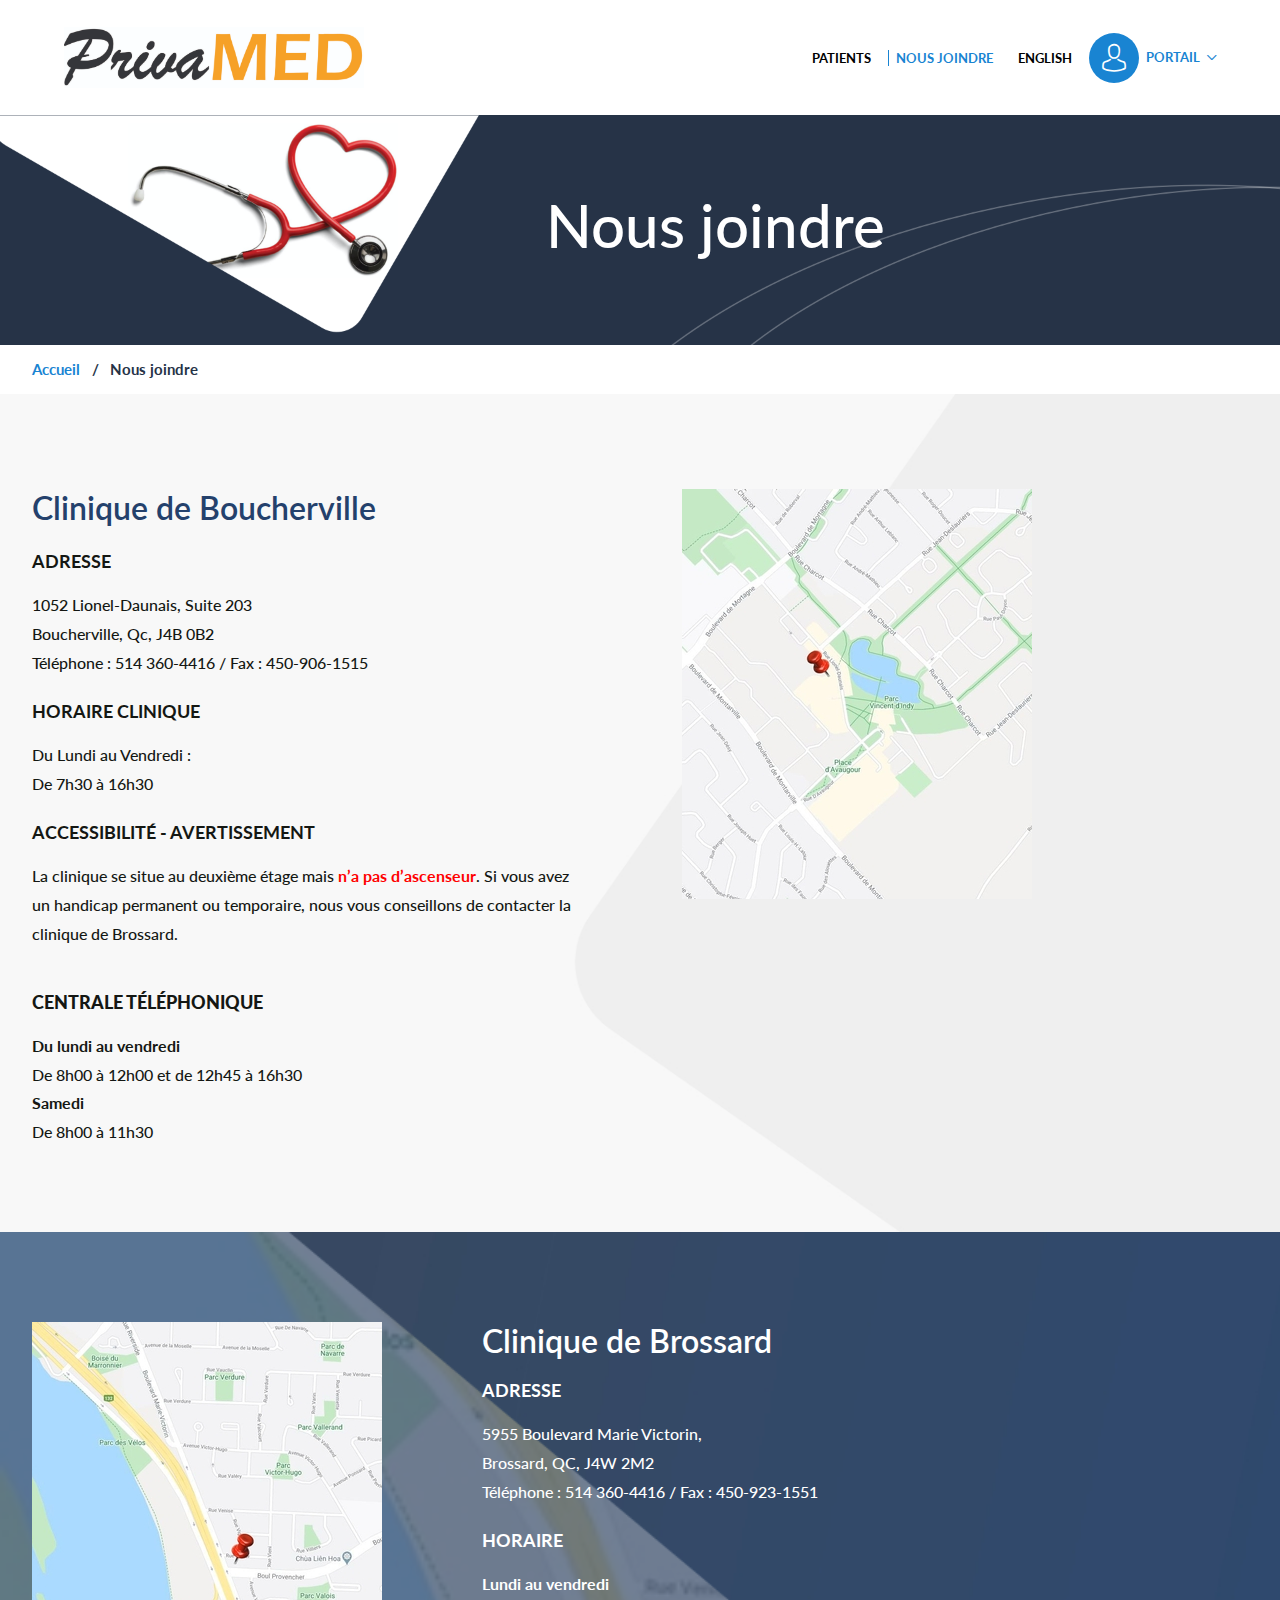
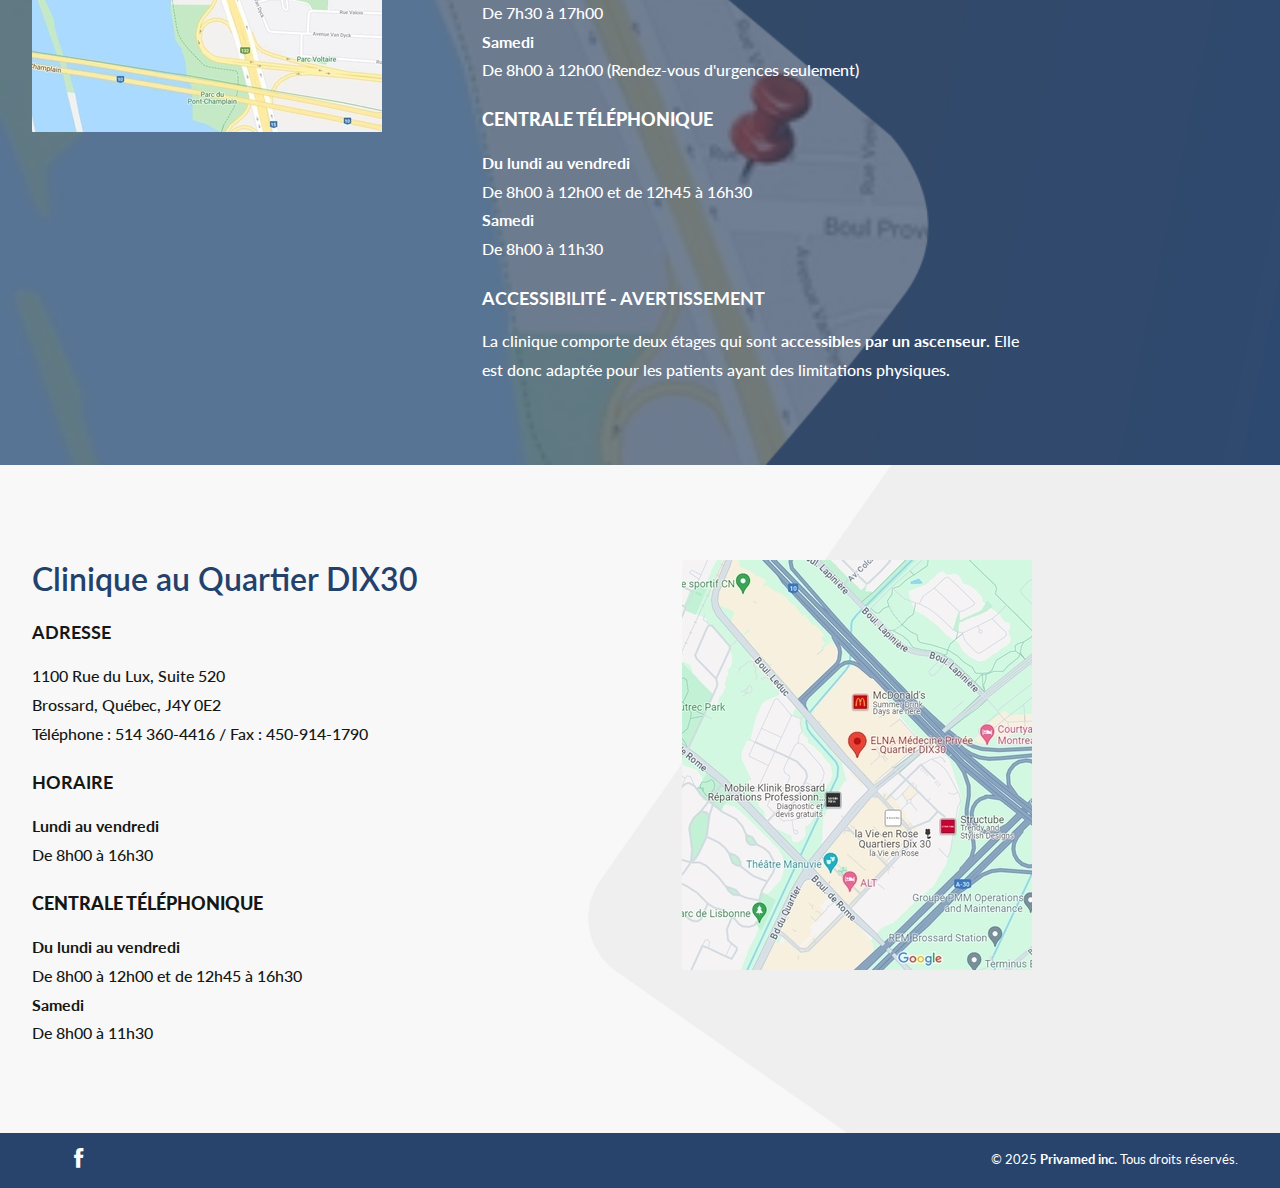
<file: contact.html>
<!DOCTYPE html>
<!-- saved from url=(0045)https://www.privamed.com/fr/nous-joindre.html -->
<html
  class="js geolocation history svg picture placeholder inlinesvg supports no-touchevents csscolumns csscolumns-width csscolumns-span csscolumns-fill csscolumns-gap csscolumns-rule csscolumns-rulecolor csscolumns-rulestyle csscolumns-rulewidth csscolumns-breakbefore csscolumns-breakafter csscolumns-breakinside flexbox csstransforms csstransforms3d matchmedia"
  xml:lang="fr" lang="fr" data-lt-installed="true">

<head prefix="og: http://ogp.me/ns# fb: http://ogp.me/ns/fb#">
  <!-- Google Tag Manager -->
  <script>(function (w, d, s, l, i) {
      w[l] = w[l] || []; w[l].push({
        'gtm.start':
          new Date().getTime(), event: 'gtm.js'
      }); var f = d.getElementsByTagName(s)[0],
        j = d.createElement(s), dl = l != 'dataLayer' ? '&l=' + l : ''; j.async = true; j.src =
          'https://www.googletagmanager.com/gtm.js?id=' + i + dl; f.parentNode.insertBefore(j, f);
    })(window, document, 'script', 'dataLayer', 'GTM-M5N96C3');</script>
  <!-- End Google Tag Manager -->

  <meta http-equiv="Content-Type" content="text/html; charset=UTF-8">
  <meta http-equiv="origin-trial"
    content="A7vZI3v+Gz7JfuRolKNM4Aff6zaGuT7X0mf3wtoZTnKv6497cVMnhy03KDqX7kBz/q/[base64]">
  <meta http-equiv="x-ua-compatible" content="ie=edge">
  <meta name="viewport" content="width=device-width,initial-scale=1,shrink-to-fit=no">
  <!--<base href="https://www.privamed.com/">-->
  <base href=".">
  <title>Cliniques privées à Brossard et Boucherville | PrivaMED</title>
  <meta name="description"
    content="Contactez PrivaMED pour l&#39;un des services suivants: médecine familiale, urgence, soins spécifiques et consultations.">
  <meta name="robots" content="index,follow">

  <link rel="apple-touch-icon" sizes="180x180" href="img/apple-touch-icon.png">
  <link rel="icon" type="image/png" sizes="32x32" href="img/favicon-32x32.png">
  <link rel="icon" type="image/png" sizes="16x16" href="img/favicon-16x16.png">
  <link rel="shortcut icon" href="img/favicon.ico">

  <meta name="theme-color" content="#263347 ">
  <meta name="msapplication-TileColor" content="#263347">

  <meta name="msapplication-navbutton-color" content="#263347">
  <meta name="apple-mobile-web-app-status-bar-style" content="#263347">

  <link rel="canonical" href="https://www.privamed.com/fr/nous-joindre.html">

  <link rel="alternate" href="https://www.privamed.com/fr/nous-joindre.html" hreflang="fr-ca">
  <link rel="alternate" href="https://www.privamed.com/en/contact-us.html" hreflang="en-ca">

  <!-- <link rel="license" href="https://www.privamed.com/fr/termes-et-conditions.html"> -->

  <link rel="preconnect" href="https://ajax.googleapis.com/">
  <link rel="preconnect" href="https://www.googletagmanager.com/">
  <link rel="preconnect" href="https://www.google-analytics.com/">
  <link rel="dns-prefetch" href="https://ajax.googleapis.com/">
  <link rel="dns-prefetch" href="https://www.googletagmanager.com/">
  <link rel="dns-prefetch" href="https://www.google-analytics.com/">

  <meta property="og:type" content="website">
  <meta property="og:url" content="https://www.privamed.com/fr/nous-joindre.html">
  <meta property="og:title" content="Cliniques privées à Brossard et Boucherville |  PrivaMED">
  <meta property="og:image" content="https://www.privamed.com/gx/partage.jpg">
  <meta property="og:description"
    content="Contactez PrivaMED pour l&#39;un des services suivants: médecine familiale, urgence, soins spécifiques et consultations.">
  <meta property="og:site_name" content="Privamed">
  <meta property="og:locale" content="fr_CA">
  <meta property="og:image:type" content="image/jpeg">
  <meta property="og:image:width" content="1500">
  <meta property="og:image:height" content="800">

  <meta name="twitter:url" content="https://www.privamed.com/fr/nous-joindre.html">
  <meta name="twitter:title" content="Cliniques privées à Brossard et Boucherville |  PrivaMED">
  <meta name="twitter:description"
    content="Contactez PrivaMED pour l&#39;un des services suivants: médecine familiale, urgence, soins spécifiques et consultations.">
  <meta name="twitter:image" content="https://www.privamed.com/gx/partage.jpg">

  <!-- fonts -->
  <link rel="preconnect" href="https://fonts.googleapis.com">
  <link rel="preconnect" href="https://fonts.gstatic.com" crossorigin>
  <link
    href="https://fonts.googleapis.com/css2?family=Lato:ital,wght@0,100;0,300;0,400;0,700;0,900;1,100;1,300;1,400;1,700;1,900&display=swap"
    rel="stylesheet">

  <!-- styles -->
  <link rel="stylesheet" type="text/css" href="css/stylesheet.css" media="all">
</head>

<body class="fr ">
  <!-- Google Tag Manager (noscript) -->
  <noscript><iframe src="https://www.googletagmanager.com/ns.html?id=GTM-M5N96C3 " height="0" width="0"
      style="display:none;visibility:hidden"></iframe></noscript>
  <!-- End Google Tag Manager (noscript) -->

  <a class="passeNav" href="index.html#main">Passer la navigation du site</a>
  <div class="conteneur">
    <header class="entete clearfix" id="entete" role="banner">
      <noscript>
        <style>
          .bandeauAlerteMessage p {
            opacity: 1;
          }
        </style>
      </noscript>
      <aside class="bandeauAlerte actif ng-hidden">
        <div class="bandeauAlerteContenu">
          <div class="bandeauAlerteMessage">
            PrivaMED vous ouvre ses portes !
            C'est avec grand plaisir que nous vous annonçons que des places supplémentaires en médecine familiale se
            sont ajoutées à notre clinique privée du Quartier Dix30, de Brossard et de Boucherville !
          </div>
          <div class="bandeauAlerteBtnFermer">
            <a href="javascript:;">x</a>
          </div>
        </div>
      </aside>
      <div class="layout">
        <a class="logo" itemscope="" itemtype="http://schema.org/Organization" href="index.html" title="Accueil">
          <picture itemprop="logo">
            <img src="img/privamed-logo.jpg" alt="Privamed inc.">
          </picture>
        </a>
        <a href="#" id="btn-menuBurger" class="btn-menuBurger" title="Menu burger">
          <span class="btn-menuBurger-icon">&nbsp;</span>
        </a>
        <nav class="menuPrincipal_nav" id="menuPrincipal" role="navigation">
          <ul class="menuPrincipal">
            <li class="menuPrincipal_item">
              <a href="patients.html" class="menuPrincipal_lnk">
                Patients
              </a>
            </li>
            <li class="menuPrincipal_item ng-hidden">
              <a href="https://www.privamed.com/fr/entreprises.html" class="menuPrincipal_lnk">
                Entreprises
              </a>
            </li>
            <li class="menuPrincipal_item ng-hidden">
              <a href="https://www.privamed.com/fr/articles.html" class="menuPrincipal_lnk">
                Articles
              </a>
            </li>
            <li class="menuPrincipal_item ng-hidden">
              <a href="https://www.privamed.com/fr/carrieres.html" class="menuPrincipal_lnk">
                Carrières
              </a>
            </li>
            <li class="menuPrincipal_item">
              <a href="contact.html" class="menuPrincipal_lnk actif">
                Nous joindre
              </a>
            </li>
            <li class="menuPrincipal_item">
              <a href="contact-en.html" lang="en" class="menuPrincipal_lnk">
                <abbr title="English version">English</abbr>
              </a>
            </li>
          </ul>
          <div class="menu-portal">
            <a href="#" class="menu-portal__btn">
              <div class="menu-portal__btn-icon"><span class="icon-user-6"></span></div>
              <span class="menu-portal__btn-texte">Portail</span>
              <span class="icon-next-7"></span>
            </a>
            <div class="menu-portal__box">
              <ul class="menu-portal__ul">
                <li class="menu-portal__li"><a href="http://privamed.portail.medfarsolutions.com/fr/login"
                    target="_blank">Accès Portail Patient</a></li>
                <li class="menu-portal__li"><a href="http://go.privamed.com/prendre-rendez-vous/"
                    target="_blank">Nouveau patient</a></li>
              </ul>
            </div>
          </div>
        </nav>
      </div>
    </header>
    <main id="main" class="contenu clearfix" role="main">
      <style type="text/css">
        .conteneur_banniereInt {
          background-image: url('img/banner-defaut-mobile.png')
        }

        @media only screen and (min-width: 480px) {
          .conteneur_banniereInt {
            background-image: url('img/banner-defaut.png')
          }
        }
      </style>
      <div class="conteneur_banniereInt">
        <div class="layout">
          <h1 class="bannerInner_titre">
            Nous joindre
          </h1>
        </div>
      </div>
      <div class="layout">
        <nav class="filAriane" role="navigation">
          <ul class="filAriane_liste" itemscope="" itemtype="http://schema.org/BreadcrumbList">
            <li class="filAriane_item" itemscope="" itemtype="http://schema.org/ListItem" itemprop="itemListElement">
              <a href="index.html" class="filAriane_lnk" itemprop="item"><span itemprop="name">Accueil</span></a>
              <meta itemprop="position" content="1">
            </li>
            <li class="filAriane_item" itemprop="itemListElement" itemscope="" itemtype="http://schema.org/ListItem">
              <span itemprop="name">Nous joindre</span>
              <meta itemprop="item" content="contact.html">
              <meta itemprop="position" content="2">
            </li>
          </ul>
        </nav>
      </div>
      <section class="bloc1" id="bloc1">
        <div class="layout  texte">
          <div class="bloc1-1 width-1000">
            <div class="bloc1-1__left">
              <h3><a
                  href="https://www.google.ca/maps/place/Privamed/@45.590367,-73.4324074,17z/data=!3m1!4b1!4m5!3m4!1s0x4cc902c7a5e52a21:0x7b317eedf08dbda3!8m2!3d45.5903633!4d-73.4302187?hl=fr&amp;authuser=0"
                  target="_blank" rel="noopener">Clinique de Boucherville</a></h3>
              <h4>ADRESSE</h4>
              <p>1052 Lionel-Daunais, Suite 203<br>Boucherville, Qc, J4B 0B2<br>Téléphone :&nbsp;514 360-4416 / Fax :
                450-906-1515</p>
              <h4>HORAIRE clinique</h4>
              <p>Du Lundi au Vendredi :<br>De 7h30 à 16h30</p>
              <h4>ACCESSIBILITÉ - Avertissement</h4>
              <p>La clinique se situe au deuxième étage mais <strong style="color: red;">n’a pas d’ascenseur</strong>.
                Si vous avez un handicap permanent ou temporaire, nous vous conseillons de contacter la clinique de
                Brossard.</p>
            </div>
            <div class="bloc1__img">
              <img src="img/329_texte_bloc1.jpg" alt="Map-Boucherville">
            </div>
          </div>
          <div class="bloc1-2 width-1000">
            <h4><strong>CENTRALE TÉLÉPHONIQUE</strong></h4>
            <p><strong>Du lundi au vendredi</strong><br>De 8h00 à 12h00 et de 12h45 à
              16h30<br><strong>Samedi</strong><br>De 8h00 à 11h30</p>
          </div>
        </div>
      </section>
      <style>
        .bloc2 {
          background-image: url('img/bg-bloc-2.png'), url('img/330_texte_bloc2.jpg');
          background-size: cover, cover;
        }
      </style>
      <section class="bloc2" id="bloc2">
        <div class="layout  texte">
          <div class="width-1000 bloc2-flex">
            <div class="bloc2__img">
              <img class="" src="img/330_texte_bloc2.jpg" alt="Map-Boucherville">
            </div>
            <div class="bloc2__texte">
              <h3><span style="color: #ffffff;"><a style="color: #ffffff;"
                    href="https://www.google.ca/maps/place/Privamed+-+Brossard+-+Clinique+priv%C3%A9e/@45.4712438,-73.4976604,17z/data=!3m1!4b1!4m5!3m4!1s0x4cc9055c1e75b3d5:0xf14f72672d012744!8m2!3d45.4712401!4d-73.4954717?hl=fr&amp;authuser=0"
                    target="_blank" rel="noopener">Clinique de Brossard</a></span></h3>
              <h4>ADRESSE</h4>
              <p>5955 Boulevard Marie Victorin,<br>Brossard, QC, J4W 2M2<br>Téléphone :&nbsp;514 360-4416 / Fax :
                450-923-1551</p>
              <h4>HORAIRE</h4>
              <p><strong>Lundi au vendredi</strong><br>De 7h30 à 17h00&nbsp;<br><strong>Samedi</strong><br>De 8h00 à
                12h00 (Rendez-vous d'urgences seulement)</p>
              <h4><strong>CENTRALE TÉLÉPHONIQUE</strong></h4>
              <p><strong>Du lundi au vendredi</strong><br>De 8h00 à 12h00 et de 12h45 à
                16h30<br><strong>Samedi</strong><br>De 8h00 à 11h30</p>
              <h4>ACCESSIBILITÉ - avertissement</h4>
              <p>La clinique comporte deux étages qui sont <strong>accessibles par un ascenseur</strong>. Elle est donc
                adaptée pour les patients ayant des limitations physiques.</p>
            </div>
          </div>
        </div>
      </section>
      <style>
        .bloc3 {
          background-image: url('img/bg-bloc-3.png'), url('img/332_texte_bloc3.jpg');
          background-size: cover, cover;
        }
      </style>
      <section class="bloc1">
        <div class="layout  texte">
          <div class="bloc1-1 width-1000">
            <div class="bloc1-1__left">
              <h3><a href="https://maps.app.goo.gl/4FMXjpUerTCEGCvm9" target="_blank" rel="noopener">Clinique au
                  Quartier DIX30</a></h3>
              <h4>ADRESSE</h4>
              <p>1100 Rue du Lux, Suite 520<br>Brossard,&nbsp;Québec,&nbsp;J4Y 0E2<br>Téléphone :&nbsp;514 360-4416
                /&nbsp;Fax : 450-914-1790</p>
              <h4>HORAIRE</h4>
              <p><strong>Lundi au vendredi</strong><br>De 8h00 à 16h30&nbsp;</p>
              <h4><strong>CENTRALE TÉLÉPHONIQUE</strong></h4>
              <p><strong>Du lundi au vendredi</strong><br>De 8h00 à 12h00 et de 12h45 à
                16h30<br><strong>Samedi</strong><br>De 8h00 à 11h30</p>
            </div>
            <div class="bloc1__img">
              <img src="img/332_texte_bloc3.jpg" alt="Map-Boucherville">
            </div>
          </div>
        </div>
      </section>
    </main>
    <footer class="piedPage" role="contentinfo">
      <div class="layout">
        <nav class="menuPiedSimple" role="navigation">
          <div class="footer-rights">
            <div class="social__footer">
              <a href="https://www.facebook.com/PrivaMED-140894309453243" target="_blank"><span
                  class="icon-FB"></span></a>
            </div>
            <ul class="menuPied_mini ng-hidden">
              <li class="menuPied_mini_item"><a href="https://www.privamed.com/fr/plan-du-site.html"
                  class="menuPied_mini_lnk">Plan du site</a></li>
              <li class="menuPied_mini_item"><a href="https://www.privamed.com/fr/politique-de-confidentialite.html"
                  class="menuPied_mini_lnk">Politique de confidentialité</a></li>
              <li class="menuPied_mini_item"><a href="https://www.privamed.com/fr/Pratiquez-avec-nous.html"
                  class="menuPied_mini_lnk">Pratiquez avec nous</a></li>
            </ul>
          </div>
          <small class="copyright">
            © 2025 <strong>Privamed inc.</strong> Tous droits réservés.
            <a href="https://www.privamed.com/fr/termes-et-conditions.html" class="ng-hidden">
              © 2025 <strong>Privamed inc.</strong> Tous droits réservés.</a>
          </small>
        </nav>
      </div>
    </footer>
  </div>
  <nav class="menuBurger_nav" id="menuBurger" role="navigation">
    <ul class="menuBurger">
      <li class="menuBurger_item">
        <a href="patients.html" class="menuBurger_lnk">
          Patients
        </a>
      </li>
      <li class="menuBurger_item ng-hidden">
        <a href="https://www.privamed.com/fr/entreprises.html" class="menuBurger_lnk">
          Entreprises
        </a>
      </li>
      <li class="menuBurger_item ng-hidden">
        <a href="https://www.privamed.com/fr/articles.html" class="menuBurger_lnk">
          Articles
        </a>
      </li>
      <li class="menuBurger_item ng-hidden">
        <a href="https://www.privamed.com/fr/carrieres.html" class="menuBurger_lnk">
          Carrières
        </a>
      </li>
      <li class="menuBurger_item">
        <a href="contact.html" class="menuBurger_lnk">
          Nous joindre
        </a>
      </li>
      <li class="menuBurger_item">
        <a href="contact-en.html" lang="en" class="menuBurger_lnk"><abbr title="English version">English</abbr></a>
      </li>
    </ul>
    <div class="menu-portal">
      <a href="index.html" class="menu-portal__btn">
        <div class="menu-portal__btn-icon"><span class="icon-user-6"></span></div>
        <span class="menu-portal__btn-texte">Portail</span>
        <span class="icon-next-7"></span>
      </a>
      <div class="menu-portal__box">
        <ul class="menu-portal__ul">
          <li class="menu-portal__li"><a href="http://privamed.portail.medfarsolutions.com/fr/login"
              target="_blank">Accès Portail Patient</a></li>
          <li class="menu-portal__li"><a href="http://go.privamed.com/prendre-rendez-vous/" target="_blank">Nouveau
              patient</a></li>
        </ul>
      </div>
    </div>
  </nav>

  <script src="js/modernizr.js"></script>

  <script src="https://code.jquery.com/jquery-3.7.1.min.js"
    integrity="sha256-/JqT3SQfawRcv/BIHPThkBvs0OEvtFFmqPF/lYI/Cxo=" crossorigin="anonymous"></script>

  <script>var p = '09_100'; var l = 'fr';</script>

  <script async="" src="js/picturefill.min.js"></script>
  <script defer="defer" src="js/swiper.min.js"></script>
  <script async="" src="js/main.js"></script>
</body>

</html>
</file>
<file: css/stylesheet.css>
.only-sr {
  position: absolute;
  left: -9999px;
}

@font-face {
  font-family: "guifx";
  src:
    url("../font/guifx.woff2") format("woff2"),
    url("../font/guifx.woff") format("woff");
  font-weight: normal;
  font-style: normal;
}

.icon {
  display: inline-block;
  width: 1em;
  height: 1em;
  stroke-width: 0;
  stroke: currentColor;
  fill: currentColor;
}

@font-face {
  font-family: "icomoon";
  src: url("../font/icomoon.woff2") format("woff2");
  font-weight: normal;
  font-style: normal;
  font-display: block;
}

[class^="icon-"],
[class*=" icon-"] {
  font-family: "icomoon" !important;
  speak: never;
  font-style: normal;
  font-weight: normal;
  font-variant: normal;
  text-transform: none;
  line-height: 1;
  -webkit-font-smoothing: antialiased;
  -moz-osx-font-smoothing: grayscale;
}

.icon-thin_big_left:before {
  content: "";
  color: #2e3a59;
}

.icon-MOINS .path1:before {
  content: "";
  color: #fff;
}

.icon-MOINS .path2:before {
  content: "";
  margin-left: -1em;
  color: #000;
}

.icon-MOINS .path3:before {
  content: "";
  margin-left: -1em;
  color: #b6cded;
}

.icon-PLUS .path1:before {
  content: "";
  color: #4f71a2;
}

.icon-PLUS .path2:before {
  content: "";
  margin-left: -1em;
  color: #000;
}

.icon-PLUS .path3:before {
  content: "";
  margin-left: -1em;
  color: #fff;
}

.icon-Arrow_Left .path1:before {
  content: "";
  color: #f8a505;
}

.icon-Arrow_Left .path2:before {
  content: "";
  margin-left: -1em;
  color: #000;
}

.icon-ARROW_RIGHT .path1:before {
  content: "";
  color: #f8a505;
}

.icon-ARROW_RIGHT .path2:before {
  content: "";
  margin-left: -1em;
  color: #000;
}

.icon-arrow-pointing-to-right-1:before {
  content: "";
}

.icon-brain:before {
  content: "";
}

.icon-calendar-16:before {
  content: "";
}

.icon-doctor-3:before {
  content: "";
}

.icon-FB:before {
  content: "";
  color: #fff;
}

.icon-heart-14:before {
  content: "";
}

.icon-IN:before {
  content: "";
  color: #fff;
}

.icon-mouse:before {
  content: "";
}

.icon-next-7:before {
  content: "";
}

.icon-paper:before {
  content: "";
}

.icon-user-6:before {
  content: "";
}

.icon-thin_big_left1:before {
  content: "";
  color: #2e3a59;
}

.icon-thin_big_right:before {
  content: "";
  color: #2e3a59;
}

html {
  line-height: 1.15;
  -webkit-text-size-adjust: 100%;
}

body {
  margin: 0;
}

h1 {
  font-size: 2em;
  margin: 0.67em 0;
}

hr {
  box-sizing: content-box;
  height: 0;
  overflow: visible;
}

pre {
  font-family: monospace, monospace;
  font-size: 1em;
  white-space: normal;
}

a {
  background-color: rgba(0, 0, 0, 0);
}

abbr[title] {
  border-bottom: none;
  text-decoration: underline;
  -webkit-text-decoration: underline dotted;
  text-decoration: underline dotted;
}

b,
strong {
  font-weight: bolder;
}

code,
kbd,
samp {
  font-family: monospace, monospace;
  font-size: 1em;
}

small {
  font-size: 80%;
}

sub,
sup {
  font-size: 75%;
  line-height: 0;
  position: relative;
  vertical-align: baseline;
}

sub {
  bottom: -0.25em;
}

sup {
  top: -0.5em;
}

img {
  border-style: none;
}

button,
input,
optgroup,
select,
textarea {
  font-family: inherit;
  font-size: 100%;
  line-height: 1.15;
  margin: 0;
}

button,
input {
  overflow: visible;
}

button,
select {
  text-transform: none;
}

button,
[type="button"],
[type="reset"],
[type="submit"] {
  -webkit-appearance: button;
}

button::-moz-focus-inner,
[type="button"]::-moz-focus-inner,
[type="reset"]::-moz-focus-inner,
[type="submit"]::-moz-focus-inner {
  border-style: none;
  padding: 0;
}

button:-moz-focusring,
[type="button"]:-moz-focusring,
[type="reset"]:-moz-focusring,
[type="submit"]:-moz-focusring {
  outline: 1px dotted ButtonText;
}

fieldset {
  padding: 0.35em 0.75em 0.625em;
}

legend {
  box-sizing: border-box;
  color: inherit;
  display: table;
  max-width: 100%;
  padding: 0;
  white-space: normal;
}

progress {
  vertical-align: baseline;
}

textarea {
  overflow: auto;
}

[type="checkbox"],
[type="radio"] {
  box-sizing: border-box;
  padding: 0;
}

[type="number"]::-webkit-inner-spin-button,
[type="number"]::-webkit-outer-spin-button {
  height: auto;
}

[type="search"] {
  -webkit-appearance: textfield;
  outline-offset: -2px;
}

[type="search"]::-webkit-search-decoration {
  -webkit-appearance: none;
}

::-webkit-file-upload-button {
  -webkit-appearance: button;
  font: inherit;
}

details {
  display: block;
}

summary {
  display: list-item;
}

template {
  display: none;
}

[hidden] {
  display: none;
}

ul li,
ol li {
  list-style: none;
}

a {
  text-decoration: none;
}

abbr[title],
acronym[title] {
  text-decoration: none;
}

input[type="text"],
input[type="email"],
input[type="password"],
input[type="tel"],
input[type="search"],
input[type="url"],
input[type="date"],
input[type="month"],
input[type="number"],
select,
textarea,
button {
  -webkit-appearance: none;
  -moz-appearance: none;
  appearance: none;
}

select::-ms-expand {
  display: none;
}

td,
th {
  vertical-align: top;
}

hr {
  margin-bottom: 1em;
  border-top: 1px solid #ccc;
}

img {
  display: block;
}

cite {
  font-weight: bold;
}

q {
  font-style: italic;
}

body {
  -webkit-font-smoothing: antialiased;
  -moz-osx-font-smoothing: grayscale;
}

.responsive-table {
  display: block;
  width: 100%;
  overflow-x: auto;
  -webkit-overflow-scrolling: touch;
  -ms-overflow-style: -ms-autohiding-scrollbar;
}

.responsive-table .table {
  max-width: 100%;
}

img,
iframe {
  max-width: 100%;
  max-height: 100%;
}

html {
  box-sizing: border-box;
  -webkit-text-size-adjust: none;
}

*,
*:after,
*:before {
  box-sizing: inherit;
}

html {
  -webkit-text-size-adjust: none;
}

.cacher {
  display: none;
}

.centrer {
  text-align: center;
}

.droite {
  text-align: right;
}

.floatLeft {
  float: left;
}

.floatRight {
  float: right;
}

.block {
  display: block !important;
}

.inline {
  display: inline;
}

.sep {
  border-bottom: 1px solid #ededed;
}

.margeBas {
  margin-bottom: 1.25em !important;
}

.margeBas2 {
  margin-bottom: 2.5em !important;
}

.noWrap {
  white-space: nowrap;
}

.overflow {
  overflow: auto;
}

.relatif {
  position: relative;
}

.sansMarge {
  margin: 0 !important;
}

.sansMargeBas {
  margin-bottom: 0 !important;
}

.w100 {
  width: 100% !important;
}

.mobileSeul {
  display: inline-block !important;
}

.mobileSeul.block {
  display: block !important;
}

@media only screen and (min-width: 48em) {
  .mobileSeul {
    display: none !important;
  }

  .mobileSeul.block {
    display: none !important;
  }
}

.pasMobile {
  display: none !important;
}

@media only screen and (min-width: 48em) {
  .pasMobile {
    display: inline-block !important;
  }

  .pasMobile.block {
    display: block !important;
  }
}

.tabletteSeul {
  display: none !important;
}

@media only screen and (min-width: 48em) {
  .tabletteSeul {
    display: inline-block !important;
  }
}

@media only screen and (min-width: 64em) {
  .tabletteSeul {
    display: none !important;
  }
}

.pasTablette {
  display: inline-block !important;
}

@media only screen and (min-width: 48em) {
  .pasTablette {
    display: none !important;
  }
}

@media only screen and (min-width: 64em) {
  .pasTablette {
    display: inline-block !important;
  }
}

.bureauSeul {
  display: none !important;
}

@media only screen and (min-width: 64em) {
  .bureauSeul {
    display: inline-block !important;
  }

  .bureauSeul.block {
    display: block !important;
  }

  .bureauSeul.inline {
    display: inline !important;
  }
}

.pasBureau {
  display: inline-block !important;
}

.pasBureau.block {
  display: block !important;
}

@media only screen and (min-width: 64em) {
  .pasBureau {
    display: none !important;
  }

  .pasBureau.block {
    display: none !important;
  }
}

.largeSeul {
  display: none !important;
}

@media only screen and (min-width: 75em) {
  .largeSeul {
    display: inline-block !important;
  }
}

.pasLarge {
  display: inline-block !important;
}

@media only screen and (min-width: 75em) {
  .pasLarge {
    display: none !important;
  }
}

.mortaise {
  margin: 0 auto 0.75em auto;
}

@media only screen and (min-width: 30em) {
  .mortaise {
    float: left;
    margin: 0.4em 5% 0.75em 0;
  }
}

@media only screen and (min-width: 48em) {
  .mortaise {
    margin-right: 3%;
  }
}

@media only screen and (min-width: 64em) {
  .mortaise {
    margin-right: 2%;
  }
}

.both {
  clear: both;
}

.clearfix:after {
  visibility: hidden;
  display: block;
  font-size: 0;
  content: ".";
  clear: both;
  height: 0;
}

.hidden,
.ng-hidden,
.champCache {
  display: none !important;
  visibility: hidden;
}

.passeNav {
  position: absolute;
  left: -10000px;
  top: auto;
  width: 1px;
  height: 1px;
  overflow: hidden;
}

.media,
.media-bd {
  overflow: hidden;
}

.media .media-img {
  float: left;
  margin-right: 1.25em;
}

.media .media-imgExt {
  float: right;
  margin-left: 1.25em;
}

@page {
  margin: 0.5cm;
}

@media print {
  * {
    background: rgba(0, 0, 0, 0) !important;
    color: #000 !important;
    box-shadow: none !important;
    text-shadow: none !important;
  }
}

@media print {

  tr,
  img {
    page-break-inside: avoid;
  }
}

@media print {
  #partage {
    display: none;
  }
}

.titre1,
h1,
.titre2,
.texte h2,
h2,
.titre3,
.texte h3,
h3,
.titre4,
.texte h4,
h4 {
  color: #141713;
}

.titre1 a,
h1 a,
.titre2 a,
.texte h2 a,
h2 a,
.titre3 a,
.texte h3 a,
h3 a,
.titre4 a,
.texte h4 a,
h4 a {
  color: #24416c;
}

.titre1,
h1,
.titre {
  font:
    500 2rem "Lato",
    sans-serif;
  line-height: 1;
  margin-bottom: 2.125rem;
}

@media only screen and (min-width: 48em) {

  .titre1,
  h1,
  .titre {
    font-size: 3.75rem;
  }
}

@media only screen and (min-width: 64em) {

  .titre1,
  h1,
  .titre {
    font-size: 3.75rem;
  }
}

.titre2,
.texte h2,
h2 {
  font:
    700 1.875rem "Lato",
    sans-serif;
  line-height: 1.2;
  margin-bottom: 1.5rem;
}

@media only screen and (min-width: 48em) {

  .titre2,
  .texte h2,
  h2 {
    font-size: 3.125rem;
  }
}

@media only screen and (min-width: 64em) {

  .titre2,
  .texte h2,
  h2 {
    font-size: 3.125rem;
  }
}

.titre3,
.texte h3,
h3 {
  font:
    600 1.5625rem "Lato",
    sans-serif;
  line-height: 1.2;
  margin-bottom: 1.25rem;
}

@media only screen and (min-width: 48em) {

  .titre3,
  .texte h3,
  h3 {
    font-size: 2rem;
  }
}

@media only screen and (min-width: 64em) {

  .titre3,
  .texte h3,
  h3 {
    font-size: 2rem;
  }
}

.titre4,
.texte h4,
h4 {
  font:
    700 1rem "Lato",
    sans-serif;
  line-height: 1.2;
  margin-bottom: 1.125rem;
  text-transform: uppercase;
}

@media only screen and (min-width: 48em) {

  .titre4,
  .texte h4,
  h4 {
    font-size: 1.125rem;
  }
}

@media only screen and (min-width: 64em) {

  .titre4,
  .texte h4,
  h4 {
    font-size: 1.125rem;
  }
}

.texte small {
  display: block;
  color: #8b8e93;
  font-size: 13px;
  font-style: italic;
  font-weight: 600;
  line-height: 1.5;
}

.texte ol li img {
  display: inline-block;
  margin: 15px 0px;
}

@media print {
  .texte h2 {
    page-break-after: avoid;
  }
}

@media print {
  .texte h3 {
    page-break-after: avoid;
  }
}

@media print {
  .texte h4 {
    page-break-after: avoid;
  }
}

.texte iframe {
  border: none;
}

.texte p,
p {
  color: #141713;
  margin-top: 0px;
  font:
    500 1rem "Lato",
    sans-serif;
  line-height: 1.8;
  margin-bottom: 1.25rem;
}

.texte .intro {
  color: #141713;
  font:
    600 0.9375rem "Lato",
    sans-serif;
  line-height: 1.6;
  font-style: italic;
}

.texte p+h2 {
  margin-top: 2.1875rem;
}

.texte a,
.pageDescription__intro a {
  padding-bottom: 0px;
  text-decoration: none;
  color: #1984d2;
}

.texte a:hover,
.texte a:focus,
.texte a:active,
.pageDescription__intro a:hover,
.pageDescription__intro a:focus,
.pageDescription__intro a:active {
  border: none;
  outline: none;
  text-decoration: underline;
}

@media print {

  .texte a,
  .pageDescription__intro a {
    text-decoration: underline;
  }
}

.texte abbr[title] {
  border-bottom: 1px dotted;
}

.texte img {
  height: auto !important;
}

.texte-petit {
  font-size: 0.75rem;
}

p.intro {
  margin-bottom: 50px;
}

.texte ul,
.texte ol {
  margin: 0;
  padding: 0;
  overflow: hidden;
  text-align: left;
  margin-bottom: 15px;
}

.texte ul li,
.texte ol li,
.texte ul li ul li,
.texte ol li ol li {
  font:
    500 1rem "Lato",
    sans-serif;
  line-height: 1.8;
  line-height: 1.8;
  margin: 0 0 0.8rem 2rem;
  margin-bottom: 0.625rem;
}

.texte ul li {
  position: relative;
}

.texte ul li:before {
  content: "•";
  color: #f8a505;
  font-size: 1.2rem;
  position: absolute;
  top: -0.1rem;
  left: -1.8rem;
}

.texte ol {
  counter-reset: bullet;
  list-style-type: none;
}

.texte ol li {
  position: relative;
  margin-left: 2.1rem;
}

.texte ol li:before {
  counter-increment: bullet;
  content: counters(bullet, ".") ".";
  position: absolute;
  top: 0;
  left: -2rem;
  color: #f8a505;
  font-weight: 900;
}

.texte ul li ul,
.texte ol li ol {
  margin-top: 0.6rem;
}

.texte ul li ul li,
.texte ol li ol li {
  margin: 0 0 0.4rem 2rem;
}

.texte blockquote {
  background: url("../gx/m/quotes.png") no-repeat top left;
  flex: 1;
  padding: 40px 0px;
  display: flex;
  flex-direction: column;
  justify-content: center;
  position: relative;
  margin-top: 50px;
  margin-bottom: 40px;
}

.texte table {
  margin-bottom: 1rem;
  width: 100%;
  border-collapse: separate;
  border: none;
}

.texte table caption {
  font:
    400 0.875rem "Lato",
    sans-serif;
}

.texte table th {
  font-weight: 400;
  text-transform: capitalize;
}

.texte table td,
.texte table th {
  border: none;
  background: none;
  color: #000;
  font:
    400 13px/15px "Lato",
    sans-serif;
  min-width: 3.125rem;
  padding: 10px;
  position: relative;
  text-align: left;
  padding: 10px 10px 10px 0px;
  border-bottom: 1px solid #cfd3d3;
  font-size: 14px;
}

.texte table tr.aujourdhui td,
.texte table tr.aujourdhui th {
  font-weight: 700;
}

.texte table td.separateur {
  padding: 10px;
  min-width: 180px;
  text-align: center;
}

.texte table td.separateur .vignette {
  background: #000;
  padding: 2px 6px 2px 15px;
  color: #fff;
  text-transform: uppercase;
  font-weight: 500;
  font-size: 11px;
  display: inline-block;
  vertical-align: middle;
  margin: 0 auto;
  position: relative;
  z-index: 2;
}

.texte table td.separateur .vignette:before {
  content: "";
  background: #b4000d;
  width: 5px;
  height: 5px;
  border-radius: 5px;
  position: absolute;
  left: 5px;
  top: 7px;
}

.texte table td.separateur .vignette.ouvert:before {
  background: #61d079;
}

.lien {
  color: #263347;
  font-size: 0.875rem;
}

.note {
  font-size: 0.8125rem;
  margin: 0.5rem 0 2rem;
}

.vide {
  padding: 3rem 0;
  text-align: center;
  font:
    700 1.125rem "Lato",
    sans-serif;
  color: #000;
}

.hellip {
  color: #767676;
  font-size: 1rem;
  white-space: nowrap;
}

@font-face {
  font-family: swiper-icons;
  src: url("data:application/font-woff;charset=utf-8;base64, [base64]//wADZ2x5ZgAAAywAAADMAAAD2MHtryVoZWFkAAABbAAAADAAAAA2E2+eoWhoZWEAAAGcAAAAHwAAACQC9gDzaG10eAAAAigAAAAZAAAArgJkABFsb2NhAAAC0AAAAFoAAABaFQAUGG1heHAAAAG8AAAAHwAAACAAcABAbmFtZQAAA/gAAAE5AAACXvFdBwlwb3N0AAAFNAAAAGIAAACE5s74hXjaY2BkYGAAYpf5Hu/j+W2+MnAzMYDAzaX6QjD6/4//Bxj5GA8AuRwMYGkAPywL13jaY2BkYGA88P8Agx4j+/8fQDYfA1AEBWgDAIB2BOoAeNpjYGRgYNBh4GdgYgABEMnIABJzYNADCQAACWgAsQB42mNgYfzCOIGBlYGB0YcxjYGBwR1Kf2WQZGhhYGBiYGVmgAFGBiQQkOaawtDAoMBQxXjg/wEGPcYDDA4wNUA2CCgwsAAAO4EL6gAAeNpj2M0gyAACqxgGNWBkZ2D4/wMA+xkDdgAAAHjaY2BgYGaAYBkGRgYQiAHyGMF8FgYHIM3DwMHABGQrMOgyWDLEM1T9/w8UBfEMgLzE////P/5//f/V/xv+r4eaAAeMbAxwIUYmIMHEgKYAYjUcsDAwsLKxc3BycfPw8jEQA/[base64]/uznmfPFBNODM2K7MTQ45YEAZqGP81AmGGcF3iPqOop0r1SPTaTbVkfUe4HXj97wYE+yNwWYxwWu4v1ugWHgo3S1XdZEVqWM7ET0cfnLGxWfkgR42o2PvWrDMBSFj/IHLaF0zKjRgdiVMwScNRAoWUoH78Y2icB/yIY09An6AH2Bdu/UB+yxopYshQiEvnvu0dURgDt8QeC8PDw7Fpji3fEA4z/PEJ6YOB5hKh4dj3EvXhxPqH/SKUY3rJ7srZ4FZnh1PMAtPhwP6fl2PMJMPDgeQ4rY8YT6Gzao0eAEA409DuggmTnFnOcSCiEiLMgxCiTI6Cq5DZUd3Qmp10vO0LaLTd2cjN4fOumlc7lUYbSQcZFkutRG7g6JKZKy0RmdLY680CDnEJ+UMkpFFe1RN7nxdVpXrC4aTtnaurOnYercZg2YVmLN/d/gczfEimrE/fs/bOuq29Zmn8tloORaXgZgGa78yO9/cnXm2BpaGvq25Dv9S4E9+5SIc9PqupJKhYFSSl47+Qcr1mYNAAAAeNptw0cKwkAAAMDZJA8Q7OUJvkLsPfZ6zFVERPy8qHh2YER+3i/BP83vIBLLySsoKimrqKqpa2hp6+jq6RsYGhmbmJqZSy0sraxtbO3sHRydnEMU4uR6yx7JJXveP7WrDycAAAAAAAH//wACeNpjYGRgYOABYhkgZgJCZgZNBkYGLQZtIJsFLMYAAAw3ALgAeNolizEKgDAQBCchRbC2sFER0YD6qVQiBCv/H9ezGI6Z5XBAw8CBK/m5iQQVauVbXLnOrMZv2oLdKFa8Pjuru2hJzGabmOSLzNMzvutpB3N42mNgZGBg4GKQYzBhYMxJLMlj4GBgAYow/P/PAJJhLM6sSoWKfWCAAwDAjgbRAAB42mNgYGBkAIIbCZo5IPrmUn0hGA0AO8EFTQAA") format("woff");
  font-weight: 400;
  font-style: normal;
}

:root {
  --swiper-theme-color: #007aff;
}

.swiper-container {
  margin-left: auto;
  margin-right: auto;
  position: relative;
  overflow: hidden;
  list-style: none;
  padding: 0;
  z-index: 1;
}

.swiper-container-vertical>.swiper-wrapper {
  flex-direction: column;
}

.swiper-wrapper {
  position: relative;
  width: 100%;
  height: 100%;
  z-index: 1;
  display: flex;
  transition-property: transform;
  box-sizing: content-box;
}

.swiper-container-android .swiper-slide,
.swiper-wrapper {
  transform: translate3d(0px, 0, 0);
}

.swiper-container-multirow>.swiper-wrapper {
  flex-wrap: wrap;
}

.swiper-container-multirow-column>.swiper-wrapper {
  flex-wrap: wrap;
  flex-direction: column;
}

.swiper-container-free-mode>.swiper-wrapper {
  transition-timing-function: ease-out;
  margin: 0 auto;
}

.swiper-slide {
  flex-shrink: 0;
  width: 100%;
  height: 100%;
  position: relative;
  transition-property: transform;
}

.swiper-slide-invisible-blank {
  visibility: hidden;
}

.swiper-container-autoheight,
.swiper-container-autoheight .swiper-slide {
  height: auto;
}

.swiper-container-autoheight .swiper-wrapper {
  align-items: flex-start;
  transition-property: transform, height;
}

.swiper-container-3d {
  perspective: 1200px;
}

.swiper-container-3d .swiper-cube-shadow,
.swiper-container-3d .swiper-slide,
.swiper-container-3d .swiper-slide-shadow-bottom,
.swiper-container-3d .swiper-slide-shadow-left,
.swiper-container-3d .swiper-slide-shadow-right,
.swiper-container-3d .swiper-slide-shadow-top,
.swiper-container-3d .swiper-wrapper {
  transform-style: preserve-3d;
}

.swiper-container-3d .swiper-slide-shadow-bottom,
.swiper-container-3d .swiper-slide-shadow-left,
.swiper-container-3d .swiper-slide-shadow-right,
.swiper-container-3d .swiper-slide-shadow-top {
  position: absolute;
  left: 0;
  top: 0;
  width: 100%;
  height: 100%;
  pointer-events: none;
  z-index: 10;
}

.swiper-container-3d .swiper-slide-shadow-left {
  background-image: linear-gradient(to left,
      rgba(0, 0, 0, 0.5),
      rgba(0, 0, 0, 0));
}

.swiper-container-3d .swiper-slide-shadow-right {
  background-image: linear-gradient(to right,
      rgba(0, 0, 0, 0.5),
      rgba(0, 0, 0, 0));
}

.swiper-container-3d .swiper-slide-shadow-top {
  background-image: linear-gradient(to top,
      rgba(0, 0, 0, 0.5),
      rgba(0, 0, 0, 0));
}

.swiper-container-3d .swiper-slide-shadow-bottom {
  background-image: linear-gradient(to bottom,
      rgba(0, 0, 0, 0.5),
      rgba(0, 0, 0, 0));
}

.swiper-container-css-mode>.swiper-wrapper {
  overflow: auto;
  scrollbar-width: none;
  -ms-overflow-style: none;
}

.swiper-container-css-mode>.swiper-wrapper::-webkit-scrollbar {
  display: none;
}

.swiper-container-css-mode>.swiper-wrapper>.swiper-slide {
  scroll-snap-align: start start;
}

.swiper-container-horizontal.swiper-container-css-mode>.swiper-wrapper {
  scroll-snap-type: x mandatory;
}

.swiper-container-vertical.swiper-container-css-mode>.swiper-wrapper {
  scroll-snap-type: y mandatory;
}

:root {
  --swiper-navigation-size: 44px;
}

.swiper-button-next,
.swiper-button-prev {
  position: absolute;
  top: 50%;
  width: calc(var(--swiper-navigation-size) / 44 * 27);
  height: var(--swiper-navigation-size);
  margin-top: calc(-1 * var(--swiper-navigation-size) / 2);
  z-index: 10;
  cursor: pointer;
  display: flex;
  align-items: center;
  justify-content: center;
  color: var(--swiper-navigation-color, var(--swiper-theme-color));
}

.swiper-button-next.swiper-button-disabled,
.swiper-button-prev.swiper-button-disabled {
  opacity: 0.35;
  cursor: auto;
  pointer-events: none;
}

.swiper-button-next:after,
.swiper-button-prev:after {
  font-family: swiper-icons;
  font-size: var(--swiper-navigation-size);
  text-transform: none !important;
  letter-spacing: 0;
  text-transform: none;
  font-variant: initial;
  line-height: 1;
}

.swiper-button-prev,
.swiper-container-rtl .swiper-button-next {
  left: 10px;
  right: auto;
}

.swiper-button-prev:after,
.swiper-container-rtl .swiper-button-next:after {
  content: "prev";
}

.swiper-button-next,
.swiper-container-rtl .swiper-button-prev {
  right: 10px;
  left: auto;
}

.swiper-button-next:after,
.swiper-container-rtl .swiper-button-prev:after {
  content: "next";
}

.swiper-button-next.swiper-button-white,
.swiper-button-prev.swiper-button-white {
  --swiper-navigation-color: #ffffff;
}

.swiper-button-next.swiper-button-black,
.swiper-button-prev.swiper-button-black {
  --swiper-navigation-color: #000000;
}

.swiper-button-lock {
  display: none;
}

.swiper-pagination {
  position: absolute;
  text-align: center;
  transition: 0.3s opacity;
  transform: translate3d(0, 0, 0);
  z-index: 10;
}

.swiper-pagination.swiper-pagination-hidden {
  opacity: 0;
}

.swiper-container-horizontal>.swiper-pagination-bullets,
.swiper-pagination-custom,
.swiper-pagination-fraction {
  bottom: 10px;
  left: 0;
  width: 100%;
}

.swiper-pagination-bullets-dynamic {
  overflow: hidden;
  font-size: 0;
}

.swiper-pagination-bullets-dynamic .swiper-pagination-bullet {
  transform: scale(0.33);
  position: relative;
}

.swiper-pagination-bullets-dynamic .swiper-pagination-bullet-active {
  transform: scale(1);
}

.swiper-pagination-bullets-dynamic .swiper-pagination-bullet-active-main {
  transform: scale(1);
}

.swiper-pagination-bullets-dynamic .swiper-pagination-bullet-active-prev {
  transform: scale(0.66);
}

.swiper-pagination-bullets-dynamic .swiper-pagination-bullet-active-prev-prev {
  transform: scale(0.33);
}

.swiper-pagination-bullets-dynamic .swiper-pagination-bullet-active-next {
  transform: scale(0.66);
}

.swiper-pagination-bullets-dynamic .swiper-pagination-bullet-active-next-next {
  transform: scale(0.33);
}

.swiper-pagination-bullet {
  width: 8px;
  height: 8px;
  display: inline-block;
  border-radius: 100%;
  background: #000;
  opacity: 0.2;
}

button.swiper-pagination-bullet {
  border: none;
  margin: 0;
  padding: 0;
  box-shadow: none;
  -webkit-appearance: none;
  -moz-appearance: none;
  appearance: none;
}

.swiper-pagination-clickable .swiper-pagination-bullet {
  cursor: pointer;
}

.swiper-pagination-bullet-active {
  opacity: 1;
  background: var(--swiper-pagination-color, var(--swiper-theme-color));
}

.swiper-container-vertical>.swiper-pagination-bullets {
  right: 10px;
  top: 50%;
  transform: translate3d(0px, -50%, 0);
}

.swiper-container-vertical>.swiper-pagination-bullets .swiper-pagination-bullet {
  margin: 6px 0;
  display: block;
}

.swiper-container-vertical>.swiper-pagination-bullets.swiper-pagination-bullets-dynamic {
  top: 50%;
  transform: translateY(-50%);
  width: 8px;
}

.swiper-container-vertical>.swiper-pagination-bullets.swiper-pagination-bullets-dynamic .swiper-pagination-bullet {
  display: inline-block;
  transition:
    0.2s transform,
    0.2s top;
}

.swiper-container-horizontal>.swiper-pagination-bullets .swiper-pagination-bullet {
  margin: 0 4px;
}

.swiper-container-horizontal>.swiper-pagination-bullets.swiper-pagination-bullets-dynamic {
  left: 50%;
  transform: translateX(-50%);
  white-space: nowrap;
}

.swiper-container-horizontal>.swiper-pagination-bullets.swiper-pagination-bullets-dynamic .swiper-pagination-bullet {
  transition:
    0.2s transform,
    0.2s left;
}

.swiper-container-horizontal.swiper-container-rtl>.swiper-pagination-bullets-dynamic .swiper-pagination-bullet {
  transition:
    0.2s transform,
    0.2s right;
}

.swiper-pagination-progressbar {
  background: rgba(0, 0, 0, 0.25);
  position: absolute;
}

.swiper-pagination-progressbar .swiper-pagination-progressbar-fill {
  background: var(--swiper-pagination-color, var(--swiper-theme-color));
  position: absolute;
  left: 0;
  top: 0;
  width: 100%;
  height: 100%;
  transform: scale(0);
  transform-origin: left top;
}

.swiper-container-rtl .swiper-pagination-progressbar .swiper-pagination-progressbar-fill {
  transform-origin: right top;
}

.swiper-container-horizontal>.swiper-pagination-progressbar,
.swiper-container-vertical>.swiper-pagination-progressbar.swiper-pagination-progressbar-opposite {
  width: 100%;
  height: 4px;
  left: 0;
  top: 0;
}

.swiper-container-horizontal>.swiper-pagination-progressbar.swiper-pagination-progressbar-opposite,
.swiper-container-vertical>.swiper-pagination-progressbar {
  width: 4px;
  height: 100%;
  left: 0;
  top: 0;
}

.swiper-pagination-white {
  --swiper-pagination-color: #ffffff;
}

.swiper-pagination-black {
  --swiper-pagination-color: #000000;
}

.swiper-pagination-lock {
  display: none;
}

.swiper-scrollbar {
  border-radius: 10px;
  position: relative;
  -ms-touch-action: none;
  background: rgba(0, 0, 0, 0.1);
}

.swiper-container-horizontal>.swiper-scrollbar {
  position: absolute;
  left: 1%;
  bottom: 3px;
  z-index: 50;
  height: 5px;
  width: 98%;
}

.swiper-container-vertical>.swiper-scrollbar {
  position: absolute;
  right: 3px;
  top: 1%;
  z-index: 50;
  width: 5px;
  height: 98%;
}

.swiper-scrollbar-drag {
  height: 100%;
  width: 100%;
  position: relative;
  background: rgba(0, 0, 0, 0.5);
  border-radius: 10px;
  left: 0;
  top: 0;
}

.swiper-scrollbar-cursor-drag {
  cursor: move;
}

.swiper-scrollbar-lock {
  display: none;
}

.swiper-zoom-container {
  width: 100%;
  height: 100%;
  display: flex;
  justify-content: center;
  align-items: center;
  text-align: center;
}

.swiper-zoom-container>canvas,
.swiper-zoom-container>img,
.swiper-zoom-container>svg {
  max-width: 100%;
  max-height: 100%;
  -o-object-fit: contain;
  object-fit: contain;
}

.swiper-slide-zoomed {
  cursor: move;
}

.swiper-lazy-preloader {
  width: 42px;
  height: 42px;
  position: absolute;
  left: 50%;
  top: 50%;
  margin-left: -21px;
  margin-top: -21px;
  z-index: 10;
  transform-origin: 50%;
  animation: swiper-preloader-spin 1s infinite linear;
  box-sizing: border-box;
  border: 4px solid var(--swiper-preloader-color, var(--swiper-theme-color));
  border-radius: 50%;
  border-top-color: rgba(0, 0, 0, 0);
}

.swiper-lazy-preloader-white {
  --swiper-preloader-color: #fff;
}

.swiper-lazy-preloader-black {
  --swiper-preloader-color: #000;
}

@keyframes swiper-preloader-spin {
  100% {
    transform: rotate(360deg);
  }
}

.swiper-container .swiper-notification {
  position: absolute;
  left: 0;
  top: 0;
  pointer-events: none;
  opacity: 0;
  z-index: -1000;
}

.swiper-container-fade.swiper-container-free-mode .swiper-slide {
  transition-timing-function: ease-out;
}

.swiper-container-fade .swiper-slide {
  pointer-events: none;
  transition-property: opacity;
}

.swiper-container-fade .swiper-slide .swiper-slide {
  pointer-events: none;
}

.swiper-container-fade .swiper-slide-active,
.swiper-container-fade .swiper-slide-active .swiper-slide-active {
  pointer-events: auto;
}

.swiper-container-cube {
  overflow: visible;
}

.swiper-container-cube .swiper-slide {
  pointer-events: none;
  backface-visibility: hidden;
  z-index: 1;
  visibility: hidden;
  transform-origin: 0 0;
  width: 100%;
  height: 100%;
}

.swiper-container-cube .swiper-slide .swiper-slide {
  pointer-events: none;
}

.swiper-container-cube.swiper-container-rtl .swiper-slide {
  transform-origin: 100% 0;
}

.swiper-container-cube .swiper-slide-active,
.swiper-container-cube .swiper-slide-active .swiper-slide-active {
  pointer-events: auto;
}

.swiper-container-cube .swiper-slide-active,
.swiper-container-cube .swiper-slide-next,
.swiper-container-cube .swiper-slide-next+.swiper-slide,
.swiper-container-cube .swiper-slide-prev {
  pointer-events: auto;
  visibility: visible;
}

.swiper-container-cube .swiper-slide-shadow-bottom,
.swiper-container-cube .swiper-slide-shadow-left,
.swiper-container-cube .swiper-slide-shadow-right,
.swiper-container-cube .swiper-slide-shadow-top {
  z-index: 0;
  backface-visibility: hidden;
}

.swiper-container-cube .swiper-cube-shadow {
  position: absolute;
  left: 0;
  bottom: 0px;
  width: 100%;
  height: 100%;
  background: #000;
  opacity: 0.6;
  filter: blur(50px);
  z-index: 0;
}

.swiper-container-flip {
  overflow: visible;
}

.swiper-container-flip .swiper-slide {
  pointer-events: none;
  backface-visibility: hidden;
  z-index: 1;
}

.swiper-container-flip .swiper-slide .swiper-slide {
  pointer-events: none;
}

.swiper-container-flip .swiper-slide-active,
.swiper-container-flip .swiper-slide-active .swiper-slide-active {
  pointer-events: auto;
}

.swiper-container-flip .swiper-slide-shadow-bottom,
.swiper-container-flip .swiper-slide-shadow-left,
.swiper-container-flip .swiper-slide-shadow-right,
.swiper-container-flip .swiper-slide-shadow-top {
  z-index: 0;
  backface-visibility: hidden;
}

body {
  background: #fff;
  font:
    400 100%/1.4 "Lato",
    sans-serif;
  color: #2d2d2d;
  text-rendering: optimizeLegibility;
  -webkit-font-smoothing: antialiased;
  -moz-osx-font-smoothing: grayscale;
  overflow-x: hidden;
}

.conteneur {
  min-width: 20em;
}

.contenu {
  min-height: 18.75em;
  position: relative;
}

@media only screen and (min-width: 48em) {
  .contenu {
    min-height: 43.75em;
    padding-bottom: 0px;
  }
}

@media only screen and (min-width: 64em) {
  .contenu {
    min-height: 58.125em;
    margin-top: auto;
  }
}

.width-1000 {
  max-width: 1000px;
}

.layout {
  margin: 0 auto;
  position: relative;
  width: 90%;
}

@media only screen and (min-width: 64em) {
  .layout {
    max-width: 81.25em;
    width: 95%;
  }
}

.layout.etroit {
  max-width: 1000px;
}

.layoutFullwidth {
  margin: 0 auto;
  position: relative;
  width: 100%;
}

@media only screen and (min-width: 48em) {
  .layoutFullwidth.untilTablette {
    max-width: 81.25em;
    width: 95%;
  }
}

@media only screen and (min-width: 64em) {
  .layoutFullwidth.untilDesktop {
    max-width: 81.25em;
    width: 95%;
  }
}

.colPrincipale {
  margin-bottom: 2.5em;
  width: 100%;
}

@media only screen and (min-width: 48em) {
  .colPrincipale {
    float: right;
    width: 70%;
  }
}

.colSecondaire {
  padding: 1.875em 0;
}

@media only screen and (min-width: 48em) {
  .colSecondaire {
    float: left;
    margin-bottom: 2.5em;
    padding: 0;
    width: 25%;
  }
}

.menuPrincipal_nav {
  display: none;
}

@media only screen and (min-width: 64em) {
  .menuPrincipal_nav {
    clear: right;
    display: flex;
    align-items: center;
  }
}

@media print {
  .menuPrincipal_nav {
    display: none;
  }
}

@media only screen and (min-width: 64em) {

  .entete .menuPrincipal_lnk.actif,
  .entete .menuPrincipal_lnk.actif:hover {
    color: #1984d2;
    border-color: #1984d2;
  }

  .entete .menuPrincipal_lnk:hover,
  .entete .menuPrincipal_lnk:focus,
  .entete .menuPrincipal_lnk:active {
    color: #1984d2;
    border-color: #1984d2;
  }
}

.entete {
  background: #fff;
  z-index: 888;
  width: 100%;
  top: 0px;
  box-shadow: 1px 1px 3px 0px rgba(0, 0, 0, 0.15);
}

@media only screen and (min-width: 64em) {
  .entete {
    position: inherit;
  }
}

.entete .layout {
  display: flex;
  justify-content: space-between;
  height: 72px;
  align-items: center;
}

.entete .logo {
  max-width: 230px;
}

@media only screen and (min-width: 64em) {
  .entete * {
    transition: 0.3s all ease;
  }

  .entete .logo {
    max-width: 300px;
  }

  .entete .layout {
    display: flex;
    justify-content: space-between;
    height: 115px;
    align-items: center;
    width: 90%;
  }

  .entete ul.menuPrincipal {
    margin: 0px;
    padding: 0px;
    display: flex;
    margin-left: 20px;
  }

  .entete .menuPrincipal_lnk {
    color: #000;
    white-space: nowrap;
    padding: 0px 7px;
    border-left: 1px solid #fff;
  }
}

.menu-portal__btn-texte,
.menuPrincipal_lnk {
  font-size: 13px;
  font-weight: bold;
  text-transform: uppercase;
}

@media only screen and (min-width: 87.5em) {

  .menu-portal__btn-texte,
  .menuPrincipal_lnk {
    font-size: 15px;
  }
}

.menuPrincipal_item {
  margin-right: 10px;
}

@media only screen and (min-width: 87.5em) {
  .menuPrincipal_item {
    margin-right: 20px;
  }
}

.activeMenu .entete {
  position: fixed;
  width: 100%;
}

@media only screen and (min-width: 64em) {
  .activeMenu .logoDefault {
    display: none;
  }

  .activeMenu .logo {
    max-width: 300px;
  }

  .activeMenu #entete .layout {
    height: 83px;
  }

  .activeMenu .menuPrincipal_lnk {
    font-size: 14px;
  }
}

.menu-portal {
  position: relative;
  padding: 20px 24px;
  border-bottom: 1px solid #e0e0e0;
}

@media only screen and (min-width: 64em) {
  .menu-portal {
    padding: 0px;
    border-bottom: none;
  }
}

.menu-portal__box {
  left: 0px;
  max-width: 400px;
  top: 70px;
  display: none;
  z-index: 2;
}

@media only screen and (min-width: 64em) {
  .menu-portal__box {
    right: 0px;
    width: 200px;
    left: auto;
    position: absolute;
    box-shadow: 1px 1px 3px 3px rgba(0, 0, 0, 0.15);
    background: #fff;
  }
}

.menu-portal:hover .menu-portal__box {
  display: block;
}

.menu-portal.menu-portal--active .menu-portal__box {
  display: block;
}

.menu-portal__btn {
  display: flex;
  align-items: center;
  padding: 10px 0px;
  background: #fff;
  cursor: pointer;
}

.menu-portal__btn-icon span {
  font-size: 28px;
  color: #fff;
}

.menu-portal__btn-icon {
  background: #1984d2;
  border-radius: 50%;
  height: 50px;
  width: 50px;
  display: flex;
  align-items: center;
  justify-content: center;
}

.menu-portal__btn-texte {
  color: #1984d2;
  padding: 0px 7px;
}

.menu-portal__btn-icon .icon-next-7 {
  font-size: 12px;
}

.menu-portal__btn .icon-next-7 {
  font-size: 9px;
  font-weight: 900;
  color: #1984d2;
  transform: rotate(90deg);
}

.menu-portal__ul {
  margin: 0px;
  padding: 0px;
  padding-left: 36px;
}

@media only screen and (min-width: 64em) {
  .menu-portal__ul {
    padding-left: 0px;
  }
}

.menu-portal__li a {
  font-size: 12px;
  font-weight: 600;
  text-transform: uppercase;
  color: #000;
  padding: 10px 19px;
  display: block;
}

@media only screen and (min-width: 64em) {
  .menu-portal__li a {
    border-bottom: 1px solid #f4efef;
  }
}

.menu-portal__li a:hover {
  color: #1984d2;
}

.piedPage {
  background-color: #29446c;
  padding: 15px 0px;
}

.menuPiedSimple {
  display: flex;
  flex-direction: column;
  align-items: center;
  text-align: center;
}

@media only screen and (min-width: 64em) {
  .menuPiedSimple {
    justify-content: space-between;
    flex-direction: row;
  }
}

.copyright {
  color: #ffffff;
  margin-bottom: 15px;
}

@media only screen and (min-width: 64em) {
  .copyright {
    margin-right: 10px;
    margin-bottom: 0px;
  }
}

.menuPied_mini {
  margin: 0px;
  padding: 0px;
  display: flex;
}

.footer-rights {
  display: flex;
}

.menuPiedSimple a {
  color: #fff;
  font-size: 11px;
  opacity: 1;
  transition: 0.3s all ease;
  white-space: nowrap;
}

@media only screen and (min-width: 30em) {
  .menuPiedSimple a {
    font-size: 14px;
  }
}

.menuPiedSimple a:hover {
  color: #859ab8;
}

.menuPied_mini_item:last-of-type .menuPied_mini_lnk,
.menuPied_mini_item:nth-child(2) .menuPied_mini_lnk {
  padding-left: 10px;
  border-left: 1px solid #fff;
  margin-left: 10px;
}

.social__footer {
  margin: 0 12px;
  margin-right: 0px;
  order: 2;
}

@media only screen and (min-width: 64em) {
  .social__footer {
    margin: 0 30px;
    order: 0;
  }
}

.social__footer a:hover span:before {
  color: #859ab8;
}

.social__footer span {
  font-size: 20px;
  margin: 0 7px;
}

a.logoFooter {
  font-size: 12px;
  max-width: 200px;
}

@media only screen and (min-width: 64em) {
  a.logoFooter {
    text-align: left;
  }
}

a.logoFooter img {
  margin: 5px 0;
}

a.logoFooter span {
  display: block;
}

@media only screen and (min-width: 64em) {
  a.logoFooter span {
    text-align: right;
  }
}

.formRecherche {
  clear: right;
  float: right;
  margin: 0.625em 0;
  width: 51%;
  text-align: left;
}

@media only screen and (min-width: 64em) {
  .formRecherche {
    clear: none;
    margin: 0 1.875em;
    width: 37%;
  }
}

@media only screen and (min-width: 75em) {
  .formRecherche {
    margin: 0 2.5em;
    width: 30%;
  }
}

.formRecherche_field {
  border: none;
  margin: 0;
  padding: 0;
}

.formRecherche_champ {
  border: none;
  font:
    400 0.75em "Lato",
    sans-serif;
  height: 40px;
  padding: 10px 12px 0;
  width: 100%;
}

.formRecherche input[name="champRech"]+label {
  padding: 12px 14px 0 12px !important;
}

.formRecherche input[name="champRech"]:focus+label,
.formRecherche input[name="champRech"].rempli+label {
  color: #99a1a6;
  font-size: 10px;
  padding-top: 4px !important;
}

.formRecherche input[name="submitRech"] {
  padding: 3px 30px;
}

.conteneurChamp {
  position: relative;
  display: inline-block;
  vertical-align: middle;
  width: 58%;
}

.highlight {
  background: #ff0;
}

.filAriane_liste {
  margin: 0;
  padding: 0;
}

.filAriane_item {
  color: #263347;
  display: inline-block;
  font-size: 0.9375em;
  font-weight: bold;
  margin-right: 0.5em;
  padding: 14px 0px;
}

.filAriane_item:after {
  content: "/";
  display: inline-block;
  margin-left: 0.5em;
}

.filAriane_item:last-child {
  margin-right: 0;
  padding-right: 0;
}

.filAriane_item:last-child:after {
  display: none;
}

.filAriane_lnk {
  color: #1984d2;
}

input,
select {
  vertical-align: middle;
}

textarea {
  resize: vertical;
}

label {
  display: block;
}

.form .boiteSelect select+label,
.form input:not([type="checkbox"]):not([type="radio"]):not([type="file"]):focus+label,
.form input:not([type="checkbox"]):not([type="radio"]):not([type="file"]).rempli+label,
.form textarea:focus+label,
.form textarea.rempli+label {
  padding-top: 7px;
  font-size: 11px;
  color: #99a1a6;
}

label abbr,
.note abbr,
legend abbr {
  padding: 0 2px;
  border: 0 none !important;
  color: #ee1616;
  cursor: help;
}

.form legend {
  border: 1px #99a1a6 solid;
}

.form input:not([type="checkbox"]):not([type="radio"])+label,
.form textarea+label,
.form select+label,
.formRecherche input[name="champRech"]+label {
  font:
    400 14px "Lato",
    sans-serif;
  color: #767676;
  position: absolute;
  top: 0;
  left: 0;
  right: 0;
  padding: 16px 14px 0 14px;
  white-space: nowrap;
  overflow: hidden;
  text-overflow: ellipsis;
  transition: all 0.3s ease;
}

.form input[type="checkbox"]+label,
.form input[type="radio"]+label {
  display: inline;
}

.form .boiteSelect,
.form select,
.form input[type="file"],
.form input:not([type="checkbox"]):not([type="radio"]):not([type="file"]),
.form textarea {
  background: #ededed;
  border: 1px solid #ededed;
  border-radius: 5px;
  color: #2d2d2d;
  font:
    400 14px "Lato",
    sans-serif;
  height: 50px;
  padding: 0.3125em 0.625em;
  width: 100%;
}

.form .boiteSelect:disabled,
.form select:disabled,
.form input[type="file"]:disabled,
.form input:disabled:not([type="checkbox"]):not([type="radio"]):not([type="file"]),
.form textarea:disabled {
  background: #dedede;
}

.form .boiteSelect {
  position: relative;
}

.form select {
  background: rgba(0, 0, 0, 0);
  position: absolute;
  top: 0;
  left: 0;
  z-index: 1;
  padding: 20px 30px 5px 14px;
  border: 0;
}

.form input:not([type="checkbox"]):not([type="radio"]):not([type="file"]),
.form textarea {
  padding: 20px 14px 5px;
}

.form input[type="file"] {
  padding: 13px 14px;
  height: auto;
  text-transform: none;
}

.form textarea {
  height: 10.7142857143em;
}

.form .boiteSelect {
  background-image: url([data-uri]);
  background-repeat: no-repeat;
  background-position: 95% 50%;
  padding: 20px 30px 5px 14px;
}

.form input[type="checkbox"] {
  display: inline;
}

.form input:not([type="checkbox"]):not([type="radio"]):focus,
.form select:focus,
.form textarea:focus {
  outline: 0;
}

input::-webkit-input-placeholder,
textarea::-webkit-input-placeholder {
  color: #767676;
}

input::-moz-placeholder,
textarea::-moz-placeholder {
  opacity: 1;
  color: #767676;
}

input:-ms-input-placeholder,
textarea:-ms-input-placeholder {
  color: #767676 !important;
}

.messageErreur,
.messageAvertissement,
.messageSucces,
.messageInfo {
  font-weight: bold;
  margin-bottom: 0.625em;
  padding: 0.625em;
  text-align: center;
}

.messageInfo {
  background-color: #c6edff;
  border-color: #004868;
  color: #004868;
}

.messageSucces {
  background-color: #dff2bf;
  border-color: #005729;
  color: #005729;
}

.messageAvertissement {
  background-color: #feefb3;
  border-color: #790000;
  color: #790000;
}

.messageErreur {
  background-color: #fdd;
  border-color: #a9181c;
  color: #a9181c;
}

.erreur,
.erreur label,
.erreur abbr {
  color: #c00 !important;
}

.erreur input,
.erreur textarea,
.erreur select,
input.erreur,
textarea.erreur,
select.erreur {
  border: 2px solid #c00 !important;
}

.form .erreur input:focus,
.form .erreur textarea:focus,
.form .erreur select:focus,
.form input.erreur:focus,
.form textarea.erreur:focus,
.form select.erreur:focus {
  box-shadow: 0 0 5px rgba(204, 0, 0, 0.8);
}

.form .col1,
.form .col2,
.form .colFull {
  position: relative;
  margin-bottom: 1em;
}

@media only screen and (min-width: 48em) {
  .form .col1 {
    float: left;
    width: calc(50% - 10px);
    clear: left;
  }
}

@media only screen and (min-width: 48em) {
  .form .col2 {
    float: left;
    width: calc(50% - 10px);
    margin-left: 20px;
  }
}

@media only screen and (min-width: 48em) {
  .form .colFull {
    clear: left;
  }
}

.sansLabel {
  padding-top: 5px !important;
}

.bouton3,
.texte .bouton3,
.bouton2,
.texte .bouton2,
.bouton1,
.texte .bouton1 {
  border-radius: 30px;
  color: #fff;
  font-size: 12px;
  font-weight: bold;
  padding: 12px 30px;
  vertical-align: middle;
  text-transform: uppercase;
  text-decoration: none;
}

@media only screen and (min-width: 64em) {

  .bouton3,
  .texte .bouton3,
  .bouton2,
  .texte .bouton2,
  .bouton1,
  .texte .bouton1 {
    font-size: 15px;
  }
}

.bouton3:hover,
.bouton2:hover,
.bouton1:hover {
  text-decoration: none !important;
}

.btn-petit.bouton3,
.btn-petit.bouton2,
.btn-petit.bouton1 {
  line-height: 2;
}

.bouton3:focus,
.bouton2:focus,
.bouton1:focus {
  text-decoration: none !important;
}

@media only screen and (min-width: 64em) {

  .bouton3,
  .texte .bouton3,
  .bouton2,
  .texte .bouton2,
  .bouton1,
  .texte .bouton1 {
    transition: background-color 0.5s ease, color 0.5s ease;
  }
}

.bouton3+.bouton3,
.bouton2+.bouton3,
.bouton3+.bouton2,
.bouton2+.bouton2,
.bouton1+.bouton3,
.bouton1+.bouton2,
.bouton3+.bouton1,
.bouton2+.bouton1,
.bouton1+.bouton1 {
  margin-left: 1.25em;
}

.bouton1,
.texte .bouton1 {
  background: #1984d2;
  border: 1px solid #1984d2;
}

@media only screen and (min-width: 64em) {

  .bouton1:hover,
  .texte .bouton1:hover {
    border: 1px solid #1984d2;
    background: #fff;
    color: #1984d2;
  }
}

.bouton2,
.texte .bouton2 {
  background: #fff;
  border: 1px solid #1984d2;
  color: #1984d2;
}

@media only screen and (min-width: 64em) {

  .bouton2:hover,
  .texte .bouton2:hover {
    border: 1px solid #1984d2;
    background: #1984d2;
    color: #fff;
  }
}

.bouton3,
.texte .bouton3 {
  background: rgba(0, 0, 0, 0);
  border: 1px solid #fff;
  color: #fff;
  text-decoration: none;
  display: inline-flex;
  align-items: center;
  position: relative;
  padding-right: 55px;
}

.bouton3:after,
.texte .bouton3:after {
  content: "";
  font-family: "icomoon" !important;
  position: absolute;
  opacity: 1;
  bottom: 10px;
  right: 28px;
  font-size: 18px;
  transition: 0.3s all ease;
}

@media only screen and (min-width: 64em) {

  .bouton3:hover,
  .texte .bouton3:hover {
    border: 1px solid #fff;
    color: #fff;
    text-decoration: none;
  }

  .bouton3:hover:after,
  .texte .bouton3:hover:after {
    right: 17px;
  }
}

.lienSimple,
.texte .lienSimple {
  position: relative;
  display: inline-flex;
  align-items: center;
  color: #1984d2;
  font-size: 0.9375rem;
  font-weight: 900;
}

.lienSimple--yellow,
.texte .lienSimple--yellow {
  color: #f8a505;
}

.lienSimple span,
.texte .lienSimple span {
  font-size: 20px;
  position: absolute;
  right: -26px;
  transition: 0.3s right ease;
  top: 4px;
}

@media only screen and (min-width: 64em) {

  .lienSimple:hover,
  .texte .lienSimple:hover {
    text-decoration: none !important;
  }

  .lienSimple:hover span,
  .texte .lienSimple:hover span {
    right: -31px;
  }
}

.module_pagination {
  display: flex;
  justify-content: space-between;
  padding: 24px 0px;
  margin-bottom: 40px;
}

@media only screen and (min-width: 48em) {
  .module_pagination {
    margin-bottom: 80px;
  }
}

.module_pagination_page {
  color: #949494;
  font-size: 16px;
  display: inline-block;
  padding: 0 4px;
  vertical-align: middle;
}

.module_pagination_page a {
  color: #949494;
  display: inline-block;
}

.module_pagination_page a:hover {
  color: #fff;
}

.module_pagination_pagecourante {
  color: #fff;
  font-weight: 700;
}

.module_pagination_pagesuivante,
.module_pagination_pageprecedente {
  color: #fff;
  display: flex;
  align-items: center;
  font-size: 14px;
  font-weight: 600;
  text-transform: uppercase;
}

.module_pagination_pagesuivante .icon,
.module_pagination_pageprecedente .icon {
  color: #fff;
}

.module_pagination_pagesuivante {
  margin-left: auto;
}

.module_pagination_pageprecedente {
  margin-right: auto;
}

.module_pagination_text {
  margin: 0 10px;
  display: none;
}

@media only screen and (min-width: 48em) {
  .module_pagination_text {
    display: block;
  }
}

.module_pagination_text:hover {
  opacity: 0.7;
}

.module_pagination_text {
  position: absolute;
  left: -9999px;
}

.module_pagination [class^="icon-"]:before,
.module_pagination [class*=" icon-"]:before {
  color: #1984d2;
}

.module_pagination:not(.no-actif):hover [class^="icon-"]:before,
.module_pagination:not(.no-actif):hover [class*=" icon-"]:before {
  color: #29446c;
}

.module_pagination_page {
  color: #24262a;
  font-size: 18px;
  font-weight: 500;
}

.module_pagination_pageprecedente.no-actif [class^="icon-"]:before,
.module_pagination_pagesuivante.no-actif [class^="icon-"]:before {
  color: #cbd0d3 !important;
}

@media only screen and (min-width: 75em) {
  .pagination {
    margin-top: 15px;
  }
}

.liste_item {
  border-bottom: 1px solid #767676;
  padding: 1.875em 0;
}

.liste_photo {
  margin: 0 0 1.25em 0;
  text-align: center;
}

@media only screen and (min-width: 48em) {
  .liste_photo {
    float: left;
    margin-right: 3%;
  }
}

.liste_img {
  display: inline-block;
}

.liste .liste_titre {
  color: #263347;
  font:
    700 1.25em "Lato",
    sans-serif;
  margin: 0 0 1em 0;
}

html,
body {
  height: 100%;
  position: relative;
}

body.js-menu-ouvert {
  overflow: hidden;
}

body.js-menu-ouvert:before {
  content: "";
  position: absolute;
  overflow: hidden;
  width: 100%;
  height: 100vh;
  left: 0px;
  right: 0px;
  background: rgba(84, 91, 98, 0.6);
  display: block;
  z-index: 10;
}

@media only screen and (min-width: 64em) {
  body.js-menu-ouvert:before {
    display: none;
  }
}

body.js-menu-ouvert .entete {
  z-index: 999;
  position: fixed;
}

nav.menuBurger_nav {
  position: absolute;
  position: fixed;
  background-color: #fff;
  margin-top: 72px;
  top: 0px;
  bottom: 0px;
  left: -100%;
  width: 100%;
  overflow-y: auto;
  padding: 0px;
  z-index: 5;
  transform: translateX(0%);
  transition: transform 0.3s ease;
  z-index: 99;
  display: flex;
  flex-direction: column;
}

@media only screen and (min-width: 48em) {
  nav.menuBurger_nav {
    left: -57%;
    width: 57%;
  }
}

@media only screen and (min-width: 64em) {
  nav.menuBurger_nav {
    display: none;
  }
}

.js-menu-ouvert nav.menuBurger_nav {
  transform: translateX(100%);
}

.menuBurger li ul {
  display: none;
}

ul.menuBurger {
  margin: 0px;
  padding: 0px;
  order: 2;
}

.menuBurger_item {
  border-bottom: 1px solid #e0e0e0;
  width: 100%;
  padding: 20px 24px;
}

a.menuBurger_lnk {
  color: #000;
  transition: background 0.5s ease-in-out;
  display: flex;
  font-size: 15px;
  font-weight: bold;
  text-transform: uppercase;
}

.menuBurger_lnk.actif {
  color: #1984d2;
  padding-left: 7px;
  border-left: 1px solid #fff;
  border-color: #1984d2;
}

.btn-menuBurger {
  clear: both;
  cursor: pointer;
  display: block;
  font-size: 1em;
  height: 1.25em;
  line-height: 1;
  margin: 0 0 0 1em;
  overflow: hidden;
  padding: 0.5em 0;
  position: relative;
  width: 1.5em;
  z-index: 20;
}

@media only screen and (min-width: 64em) {
  .btn-menuBurger {
    display: none;
  }
}

.btn-menuBurger-icon,
.btn-menuBurger-icon:before,
.btn-menuBurger-icon:after {
  background: #2e3a59;
  content: "";
  display: block;
  height: 3px;
  width: 100%;
  transition: all 0.5s ease-in-out;
}

.btn-menuBurger-icon:before,
.btn-menuBurger-icon:after {
  position: absolute;
}

.btn-menuBurger-icon:before {
  top: 0;
}

.btn-menuBurger-icon:after {
  bottom: 0;
}

.js-menu-ouvert .btn-menuBurger-icon {
  background: rgba(0, 0, 0, 0);
}

.js-menu-ouvert .btn-menuBurger-icon:before {
  top: 0.5em;
  transform: rotate(45deg);
}

.js-menu-ouvert .btn-menuBurger-icon:after {
  top: 0.5em;
  transform: rotate(-45deg);
}

.bannerInner_titre {
  color: #fff;
  font-size: 30px;
  margin: 0px;
  text-align: center;
  display: inline-block;
  padding: 5px 15px;
  background: rgba(38, 51, 70, 0.6705882353);
  line-height: 1;
}

@media only screen and (min-width: 30em) {
  .bannerInner_titre {
    margin-left: 50vw;
    text-align: left;
    padding-right: 15px;
    background: none;
  }
}

@media only screen and (min-width: 48em) {
  .bannerInner_titre {
    font-size: 40px;
    margin-left: 413px;
  }
}

@media only screen and (min-width: 64em) {
  .bannerInner_titre {
    font-size: 60px;
    margin-left: 41%;
  }
}

.conteneur_banniereInt {
  text-align: center;
  padding-top: 23vh;
  background-size: 100%;
  padding-bottom: 19px;
  background-color: #263347;
  background-repeat: no-repeat;
}

@media only screen and (min-width: 30em) {
  .conteneur_banniereInt {
    padding-top: 15vh;
    background-size: cover;
    padding-bottom: 10px;
    display: flex;
    background-position: -50px top;
    height: 175px;
    text-align: left;
    align-items: center;
    padding-top: initial;
  }
}

@media only screen and (min-width: 48em) {
  .conteneur_banniereInt {
    background-position: left top;
    height: 230px;
  }
}

@media only screen and (min-width: 100em) {
  .conteneur_banniereInt {
    height: 350px;
  }
}

.bannerHome_titre {
  color: #fff;
  font-size: 30px;
  margin: 0px;
  display: inline-block;
  padding-bottom: 30px;
  max-width: 616px;
  text-align: center;
  line-height: 1.3;
}

@media only screen and (min-width: 48em) {
  .bannerHome_titre {
    padding-bottom: 10px;
    font-size: 33px;
    line-height: 1;
    text-align: left;
    margin-bottom: 0px;
  }
}

@media only screen and (min-width: 64em) {
  .bannerHome_titre {
    font-size: 40px;
  }
}

@media only screen and (min-width: 87.5em) {
  .bannerHome_titre {
    font-size: 60px;
  }
}

.bannerText {
  position: relative;
  padding-top: 52vw;
  text-align: center;
}

@media only screen and (min-width: 48em) {
  .bannerText {
    text-align: left;
    padding-top: 320px;
    padding-left: 52%;
    display: flex;
    height: 100%;
    flex-direction: column;
  }
}

.conteneur_banniereHome {
  background-size: 100%;
  display: flex;
  background-position: top center;
  background-color: #263344;
  background-repeat: no-repeat;
}

@media only screen and (min-width: 48em) {
  .conteneur_banniereHome {
    padding-top: 320px;
    background-size: cover;
    display: flex;
    padding-top: initial;
    background-position: center;
    height: 700px;
  }
}

@media only screen and (min-width: 100em) {
  .conteneur_banniereHome {
    height: 700px;
  }
}

@media only screen and (min-width: 64em) {
  .conteneur_banniereHome .layout {
    background: url("../img/souris2.png") no-repeat center bottom;
  }
}

.banniereHome__btn_wp {
  margin-top: auto;
  margin-left: auto;
  margin-bottom: 0px;
  position: fixed;
  bottom: 0px;
  right: 30px;
  margin-left: auto;
  left: initial;
  transform: translatex(0%);
  z-index: 9999;
}

.rendez-vous-texte {
  display: none;
  margin-right: 18px;
}

@media only screen and (min-width: 48em) {
  .rendez-vous-texte {
    margin-right: 30px;
  }
}

@media only screen and (min-width: 64em) {
  .rendez-vous-texte {
    display: block;
  }
}

.banniereHome__btn {
  background: #4383cc;
  color: #fff;
  font-size: 15px;
  font-weight: bold;
  border-top-left-radius: 30px;
  border-top-right-radius: 30px;
  display: inline-flex;
  padding: 16px 19px;
  white-space: nowrap;
}

.banniereHome__btn:hover {
  background: #4775b8;
}

@media only screen and (min-width: 48em) {
  .banniereHome__btn {
    display: flex;
    font-size: 15px;
    padding: 20px;
  }
}

@media only screen and (min-width: 64em) {
  .banniereHome__btn {
    padding: 24px 44px 22px;
    font-size: 18px;
  }
}

.banniereHome__btn .icon-calendar {
  color: #2861a1;
  font-size: 20px;
}

@media only screen and (min-width: 48em) {
  .banniereHome__btn .icon-calendar {
    font-size: 28px;
  }
}

@media screen and (-ms-high-contrast: active),
(-ms-high-contrast: none) {
  .bannerText {
    padding-top: 0px;
  }

  .banniereHome__btn_wp,
  .banniereHome__btn {
    float: right;
  }
}

.bloc1 {
  background: url("../img/bg-triangle-gris.jpeg") no-repeat 50% 50% / cover;
}

.bloc2 {
  background: url("../img/bg-bloc-2.png") no-repeat 50% 50% / cover;
}

.bloc1 {
  padding: 50px 0px 65px;
}

@media only screen and (min-width: 48em) {
  .bloc1 {
    padding-top: 95px;
  }
}

@media only screen and (min-width: 48em) {
  .bloc1-1 {
    display: flex;
  }
}

.bloc1-1 h2:first-of-type,
.bloc1-1 h3:first-of-type {
  margin-top: 0px;
}

.bloc1__img {
  margin-bottom: 30px;
}

@media only screen and (min-width: 48em) {
  .bloc1__img {
    width: 35%;
    margin-left: 30px;
  }
}

@media only screen and (min-width: 64em) {
  .bloc1__img {
    margin-left: 100px;
  }
}

.bloc1-1__left {
  flex: 1;
}

.bloc2 {
  padding: 90px 0px 60px;
}

.bloc2 h2:first-of-type,
.bloc2 h3:first-of-type,
.bloc2 h4:first-of-type {
  margin-top: 0px;
}

@media only screen and (min-width: 48em) {
  .bloc2-flex {
    display: flex;
  }
}

.bloc2__img {
  margin-bottom: 30px;
}

@media only screen and (min-width: 48em) {
  .bloc2__img {
    width: 35%;
    margin-right: 30px;
    margin-bottom: 0px;
  }
}

@media only screen and (min-width: 64em) {
  .bloc2__img {
    margin-right: 100px;
  }
}

.bloc2__texte {
  flex: 1;
}

.bloc2__texte *:not(a) {
  color: #fff !important;
}

.bloc2__texte a {
  color: #ffc200;
}

.bandeauAlerteSpacer,
.bandeauAlerte {
  display: none;
  transition: 0.3s all ease;
}

.bandeauAlerteSpacer.actif,
.bandeauAlerte.actif {
  min-height: 50px;
  height: auto;
  display: flex;
  justify-content: center;
  align-items: center;
}

@media only screen and (min-width: 30em) {

  .bandeauAlerteSpacer.actif,
  .bandeauAlerte.actif {
    height: auto;
    min-height: 50px;
  }
}

@media only screen and (min-width: 48em) {
  .bandeauAlerteSpacer {
    display: none;
  }
}

.bandeauAlerte {
  overflow: hidden;
  background-color: #e66060;
  padding: 15px 0px;
}

.bandeauAlerte .bandeauAlerteMessage {
  width: 100%;
  overflow: hidden;
}

.bandeauAlerteContenu {
  display: inline-flex;
  max-width: 90%;
  align-items: center;
}

.bandeauAlerteMessage {
  color: #fff;
  font-size: 14px;
  margin-bottom: 0px;
  line-height: 1.4;
  margin-right: 45px;
}

.bandeauAlerteBtnFermer a {
  width: 30px;
  height: 30px;
  background: #fff;
  border-radius: 50%;
  display: flex;
  justify-content: center;
  padding-top: 3px;
  font-weight: 900;
  color: #e66060;
}

.bandeauAlerteBtnFermer a:hover {
  opacity: 0.7;
}

p.nouvelle-btn-wp {
  margin-bottom: 30px;
}

.last-news {
  background: #f8f8f8;
  padding: 50px 0px;
}

@media only screen and (min-width: 48em) {
  .last-news {
    padding: 100px 0px;
  }
}

.nouvelle-last__textWpInner {
  margin-bottom: 30px;
}

.nouvelle-last__imgWp {
  margin: 0px;
  padding: 0px;
  margin-bottom: 30px;
}

@media only screen and (min-width: 48em) {
  .nouvelle-last__imgWp {
    width: 51%;
    margin-right: 50px;
    margin-bottom: 0px;
  }
}

@media only screen and (min-width: 64em) {
  .nouvelle-last__imgWp {
    margin-right: 104px;
  }
}

@media only screen and (min-width: 48em) {
  .nouvelle-last {
    display: flex;
  }
}

.nouvelle-last__titre {
  margin-top: 0px;
  font-size: 32px;
  color: #24262a;
  margin-bottom: 10px;
}

.nouvelle-last__date {
  font-size: 14px;
  color: #777;
  font-weight: 800;
  margin-bottom: 30px;
  line-height: 1.3;
}

.nouvelle-last__author_name {
  font-style: italic;
}

.nouvelle-last__lien {
  margin-top: auto;
}

.nouvelle-last__textWp {
  display: flex;
  flex-direction: column;
  flex: 1;
}

.nouvellesHeader__titre {
  font-family: 'Lato';
  font-size: 20px;
  font-weight: bold;
  margin: 0px;
  margin-bottom: 15px;
}

@media only screen and (min-width: 48em) {
  .nouvellesHeader__titre {
    font-size: 25px;
    margin-right: 30px;
    margin-bottom: 0px;
  }
}

@media only screen and (min-width: 64em) {
  .nouvellesHeader__titre {
    font-size: 32px;
    margin-right: 50px;
  }
}

.nouvellesHeader {
  display: flex;
  flex-direction: column;
  align-items: center;
  padding: 30px 0px;
}

@media only screen and (min-width: 48em) {
  .nouvellesHeader {
    flex-direction: row;
    padding: 60px 0px;
  }
}

@media only screen and (min-width: 48em) {
  #filtresNouvelles {
    flex: 1;
    display: flex;
    justify-content: space-between;
    max-width: 800px;
  }
}

#filtresNouvelles .boiteSelect {
  margin-bottom: 20px;
  max-width: 220px;
  min-width: 220px;
  border-radius: 30px;
  border: 1px solid #859ab8;
  background-color: rgba(0, 0, 0, 0);
  background-position: 86%;
  height: 40px;
  padding-top: 8px;
}

@media only screen and (min-width: 48em) {
  #filtresNouvelles .boiteSelect {
    min-width: auto;
    margin: 0 5px;
  }
}

#filtresNouvelles .boiteSelect select {
  color: #859ab8;
  font-size: 14px;
  height: 40px;
  padding-left: 24px;
  line-height: 28px;
}

.nouvelles {
  display: flex;
  flex-wrap: wrap;
  margin: 0px;
  padding: 0px;
  list-style: none;
}

@media only screen and (min-width: 48em) {
  .nouvelles {
    margin-left: -20px;
  }
}

@media only screen and (min-width: 64em) {
  .nouvelles {
    margin-left: -40px;
  }
}

.nouvelles .nouvelle__intro {
  font-size: 16px;
  line-height: 30px;
  color: #24262a;
}

.nouvelle {
  margin: 0px;
  padding: 0px;
  list-style: none;
  background-color: #f8f8f8;
  flex-wrap: wrap;
  padding: 18px 20px 20px;
  margin-bottom: 45px;
  display: flex;
  flex-direction: column;
}

@media only screen and (min-width: 48em) {
  .nouvelle {
    width: calc(50% - 20px);
    margin-left: 20px;
    padding: 18px 20px 64px;
  }
}

@media only screen and (min-width: 64em) {
  .nouvelle {
    width: calc(33.33% - 40px);
    margin-left: 40px;
  }
}

@media screen and (-ms-high-contrast: active),
(-ms-high-contrast: none) {
  .nouvelle {
    flex-direction: row;
  }
}

.nouvelle__img {
  width: 100%;
}

.nouvelle__imgWp {
  margin: 0px;
  margin-bottom: 15px;
}

@media only screen and (min-width: 48em) {
  .nouvelle__imgWp {
    margin-bottom: 30px;
  }
}

.nouvelle__titre {
  font-size: 18px;
  font-weight: 800;
  line-height: 1.5;
  margin-bottom: 5px;
  margin-top: 0px;
}

.nouvelle__date {
  font-size: 13px;
  color: #777;
  font-weight: 800;
  margin-bottom: 30px;
  line-height: 1.3;
  margin-bottom: 25px;
}

.nouvelle__author_name {
  font-style: italic;
}

.nouvelle__textWp {
  display: flex;
  flex-direction: column;
  flex: 1;
}

.nouvelle__btn-wp {
  margin-top: auto;
}

.texte .news_single-title {
  margin-bottom: 0px;
}

.bloc1-2 {
  overflow: hidden;
}

.bloc1-carrire .bouton1 {
  margin: 15px 0px;
  display: inline-block;
}

.boiteCARRIERE {
  margin-bottom: 20px;
}

.boiteCARRIERE .CARRIEREFleche:before {
  content: "+ ";
  color: #fff;
  font-size: 17px;
  border-radius: 50%;
  background: #4f71a2;
  width: 24px;
  height: 24px;
  display: flex;
  align-items: center;
  justify-content: center;
  line-height: 32px;
  font-weight: 600;
}

@media only screen and (min-width: 48em) {
  .boiteCARRIERE .CARRIEREFleche:before {
    width: 50px;
    height: 50px;
    font-size: 24px;
    font-weight: 800;
  }
}

.boiteCARRIERE.actif .btQuestion {
  background-color: #b6cded;
}

.boiteCARRIERE.actif .CARRIEREFleche:before {
  content: "-";
  color: #b6cded;
  background: #fff;
  opacity: 1;
  transition: 0.3s all ease;
}

.boiteCARRIERE:hover .CARRIEREFleche:before,
.boiteCARRIERE:active .CARRIEREFleche:before,
.boiteCARRIERE:focus .CARRIEREFleche:before {
  opacity: 0.7;
}

.faqCARRIERE {
  display: inline-block;
  margin-left: 5px;
  transition: all 0.5s;
}

.CARRIEREFleche {
  display: inline-block;
  margin-left: 5px;
  transition: all 0.5s;
}

.boiteReponse {
  display: none;
}

.boiteReponse p:last-child {
  margin-bottom: 0;
}

.carrieres-offres {
  background-image:
    url("../gx/m/bg-carrieres.png"),
    linear-gradient(314.48deg, #24497e 0%, #45494e 100%);
  background-position: bottom left;
  background-repeat: no-repeat;
  padding: 50px 0px;
}

@media only screen and (min-width: 48em) {
  .carrieres-offres {
    padding: 100px 0px;
  }
}

@media only screen and (min-width: 64em) {
  .carrieres-offres .layout {
    display: flex;
  }
}

.carrieres-offres__titre {
  color: #fff;
  font-size: 30px;
  font-weight: 500;
  line-height: 1.2;
  margin: 0px;
  margin-bottom: 30px;
}

@media only screen and (min-width: 64em) {
  .carrieres-offres__titre {
    font-size: 40px;
    max-width: 350px;
    margin-right: 20px;
  }
}

@media only screen and (min-width: 75em) {
  .carrieres-offres__titre {
    font-size: 50px;
    max-width: 480px;
    margin-right: 40px;
  }
}

.carrieres-offres__titre--dark {
  color: #302f2c;
}

.accordeon {
  flex: 1;
}

.boiteCARRIERE {
  margin-bottom: 3px;
}

.boiteCARRIERE .btQuestion {
  background-color: #859ab8;
  display: flex;
  align-items: center;
  justify-content: space-between;
  padding: 18px 20px;
  color: #fff;
  font-weight: 900;
  font-size: 18px;
}

@media only screen and (min-width: 48em) {
  .boiteCARRIERE .btQuestion {
    padding: 22px 40px;
    font-size: 24px;
  }
}

.boiteCARRIERE .btQuestion:hover,
.boiteCARRIERE .btQuestion:active,
.boiteCARRIERE .btQuestion:focus {
  text-decoration: none;
  background-color: #859ab8;
}

.texte .carriere-description {
  padding-left: 30px;
  border-left: 2px solid #f8a505;
  margin-bottom: 20px;
}

.texte .carriere-description * {
  color: #fff;
}

.texte .carriere-description p:last-of-type {
  margin-bottom: 0px;
}

.texte .carriere-description h3 {
  color: #87b8f0;
  font-size: 16px;
  margin-top: 15px;
  margin-bottom: 15px;
}

.texte .carriere-description h3:first-of-type {
  margin-top: 0px;
}

.boiteReponse {
  margin: 20px 15px 20px 0px;
}

@media only screen and (min-width: 48em) {
  .boiteReponse {
    margin: 40px 40px 35px;
  }
}

.ctaAccueil .layout {
  text-align: center;
}

.ctaAccueil .texte {
  margin-bottom: 30px;
}

.ctaAccueil h3 {
  margin-bottom: 0px;
  color: #302f2c;
  font-size: 22px;
}

@media only screen and (min-width: 48em) {
  .ctaAccueil h3 {
    font-size: 26px;
  }
}

.ctaAccueil p {
  font-size: 18px;
}

@media only screen and (min-width: 48em) {
  .ctaAccueil p {
    font-size: 22px;
  }
}

.ctaAccueil a {
  display: inline-block;
}

.carrieres-offres--home {
  background-image: none;
  background-color: #f1f2f2;
}

@media only screen and (min-width: 75em) {
  .carrieres-offres--home {
    background-image: url("../img/bg_tarification.png");
    background-position: top left;
    background-repeat: no-repeat;
  }
}

@media only screen and (min-width: 64em) {
  .carrieres-offres--home .carrieres-offres__titre {
    margin-right: 110px;
  }
}

.last-new-wp .layout {
  max-width: 850px;
}

.last-new-flex {
  display: flex;
  flex-direction: column;
  padding: 30px 0px;
}

@media only screen and (min-width: 48em) {
  .last-new-flex {
    flex-direction: row;
    padding: 70px 0px;
  }
}

.last-new-flex__texte {
  flex: 1;
}

.last-new-flex__titre {
  margin: 0px;
  font-size: 25px;
  color: #302f2c;
  font-weight: 500;
  margin-bottom: 20px;
}

@media only screen and (min-width: 48em) {
  .last-new-flex__titre {
    font-size: 32px;
  }
}

p.last-new-flex__intro {
  margin-bottom: 27px;
}

.last-new-flex__img {
  width: 100%;
  order: -1;
  margin-bottom: 15px;
}

@media only screen and (min-width: 48em) {
  .last-new-flex__img {
    margin-bottom: 0px;
    order: 2;
    width: 40%;
    margin-left: 30px;
  }
}

.last-new__img--mobile {
  margin-bottom: 15px;
}

.last-new-wp {
  background-image:
    url(../gx/m/bg-triangule-1.png),
    linear-gradient(314.48deg,
      rgba(241, 242, 242, 0.7803921569) 0%,
      rgba(241, 242, 242, 0.7803921569) 100%),
    url(../gx/m/stethoscope.jpg);
  background-position:
    left center,
    left center,
    right center;
  background-repeat: no-repeat, no-repeat, no-repeat;
  background-size: cover, cover, 40%;
  background: #263346;
}

@media screen and (-ms-high-contrast: active),
(-ms-high-contrast: none) {
  .last-new-wp {
    background-image: url(../gx/m/bg-triangule-1.png) !important;
    background-position: left center;
    background-repeat: no-repeat;
    background-size: cover;
  }
}

.teams_wp {
  overflow-x: hidden;
}

.teams_wp .swiper-container {
  width: 100%;
  max-width: 220px;
  overflow: visible !important;
}

@media only screen and (min-width: 48em) {
  .teams_wp .swiper-container {
    max-width: 800px !important;
  }
}

.teams_wp .swiper-slide img {
  width: 100%;
  filter: grayscale(100%);
}

.teams_wp .teams_wp img {
  max-width: 270px;
}

.teams_wp .swiper-slide {
  max-width: 270px;
  opacity: 0.4;
}

.teams_wp .swiper-slide-prev,
.teams_wp .swiper-slide-active,
.teams_wp .swiper-slide-next {
  opacity: 1;
}

.teams_wp .swiper-button-next::after,
.teams_wp .swiper-button-prev::after {
  color: #fff;
  font-size: 20px;
}

@media only screen and (min-width: 48em) {

  .teams_wp .swiper-button-next::after,
  .teams_wp .swiper-button-prev::after {
    font-size: 30px;
  }
}

.teams_wp .swiper-button-next,
.teams_wp .swiper-button-prev {
  background: #f8a505;
  border-radius: 50%;
  top: 120px;
  transition: 0.3s all ease;
  width: 50px;
  height: 50px;
}

.teams_wp .swiper-button-next:hover,
.teams_wp .swiper-button-prev:hover {
  background: #24416c;
}

@media only screen and (min-width: 48em) {

  .teams_wp .swiper-button-next,
  .teams_wp .swiper-button-prev {
    width: 75px;
    height: 75px;
  }
}

@media only screen and (min-width: 75em) {

  .teams_wp .swiper-button-next,
  .teams_wp .swiper-button-prev {
    top: 237px;
  }
}

.teams_wp .swiper-button-prev {
  left: -10px;
}

@media only screen and (min-width: 30em) {
  .teams_wp .swiper-button-prev {
    left: -20px;
  }
}

@media only screen and (min-width: 48em) {
  .teams_wp .swiper-button-prev {
    left: -3%;
  }
}

@media only screen and (min-width: 48em) {
  .teams_wp .swiper-button-prev {
    left: -3%;
  }
}

@media only screen and (min-width: 75em) {
  .teams_wp .swiper-button-prev {
    left: -21%;
  }
}

.teams_wp .swiper-button-next {
  right: -10px;
}

@media only screen and (min-width: 30em) {
  .teams_wp .swiper-button-next {
    right: -20px;
  }
}

@media only screen and (min-width: 48em) {
  .teams_wp .swiper-button-next {
    right: -3%;
  }
}

@media only screen and (min-width: 48em) {
  .teams_wp .swiper-button-next {
    right: -3%;
  }
}

@media only screen and (min-width: 75em) {
  .teams_wp .swiper-button-next {
    right: -21%;
  }
}

.teams_titre {
  margin: 0px;
  font-size: 30px;
  line-height: 1;
  font-weight: 500;
  text-align: center;
  margin-bottom: 30px;
}

@media only screen and (min-width: 64em) {
  .teams_titre {
    font-size: 54px;
  }
}

section.teams_wp {
  padding: 30px 0px;
}

@media only screen and (min-width: 48em) {
  section.teams_wp {
    padding: 75px 0px;
  }
}

p.teams__nom {
  font-size: 16px;
  color: #3673b9;
  line-height: 1.2;
  margin-top: 20px;
  margin-bottom: 10px;
}

@media only screen and (min-width: 48em) {
  p.teams__nom {
    font-size: 20px;
  }
}

p.teams_position {
  color: #302f2c;
  font-size: 12px;
  margin-bottom: 0px;
  line-height: 1.3;
}

@media only screen and (min-width: 48em) {
  p.teams_position {
    font-size: 14px;
  }
}

.swiper-single {
  padding: 12px;
  position: relative;
  display: block;
  transition: 0.3s all ease;
}

.swiper-single * {
  transition: 0.3s all ease;
}

@media only screen and (min-width: 48em) {
  .swiper-single {
    padding: 15px;
  }
}

.swiper-slide-prev .swiper-single:hover::before,
.swiper-slide-active .swiper-single:hover::before,
.swiper-slide-next .swiper-single:hover::before {
  content: "";
  position: absolute;
  top: 0px;
  left: 0px;
  right: 0px;
  bottom: 0px;
  background: #29446c;
}

.swiper-slide-prev .swiper-single:hover img,
.swiper-slide-active .swiper-single:hover img,
.swiper-slide-next .swiper-single:hover img {
  position: relative;
  opacity: 0.4;
}

.swiper-slide-prev .swiper-single:hover .teams__nom,
.swiper-slide-prev .swiper-single:hover .teams_position,
.swiper-slide-active .swiper-single:hover .teams__nom,
.swiper-slide-active .swiper-single:hover .teams_position,
.swiper-slide-next .swiper-single:hover .teams__nom,
.swiper-slide-next .swiper-single:hover .teams_position {
  color: #fff;
  position: relative;
}

.swiper-slide-active::before {
  content: "";
  position: absolute;
  top: 0px;
  left: 0px;
  right: 0px;
  bottom: 0px;
  background: #29446c;
}

.swiper-slide-active img {
  position: relative;
  opacity: 0.4;
}

.swiper-slide-active .teams__nom,
.swiper-slide-active .teams_position {
  color: #fff;
  position: relative;
}

@media screen and (-ms-high-contrast: active),
(-ms-high-contrast: none) {
  .teams_wp .swiper-button-next::after {
    content: ">";
  }

  .teams_wp .swiper-button-prev::after {
    content: "<";
  }
}

.texte .tarifications-description {
  padding-left: 30px;
  margin-bottom: 20px;
}

.actualites-succursales_wp {
  overflow: hidden;
}

@media only screen and (min-width: 75em) {
  .actualites-succursales {
    display: flex;
  }
}

.actualitesWp__titre {
  color: #fff;
  font-size: 32px;
  font-weight: 500;
  margin-top: 0px;
  margin-bottom: 0px;
  padding-bottom: 30px;
}

.actualitesWp {
  position: relative;
  padding: 30px 0px;
}

.actualitesWp::after {
  content: "";
  position: absolute;
  top: 0px;
  bottom: 0px;
  right: -9000px;
  background: #859ab8;
  left: 0px;
  z-index: -1;
}

@media only screen and (min-width: 75em) {
  .actualitesWp::after {
    display: none;
  }
}

@media only screen and (min-width: 75em) {
  .actualitesWp {
    padding: 60px 60px 60px 0px;
    width: 370px;
  }
}

@media only screen and (min-width: 87.5em) {
  .actualitesWp {
    width: 25%;
  }
}

.actualites__lien:hover .actualites__titre {
  color: #ffc200;
}

.actualitesWp::before {
  content: "";
  position: absolute;
  top: 0px;
  bottom: 0px;
  right: 0px;
  background: #859ab8;
  left: -9000px;
  z-index: -1;
}

.actualites {
  margin: 0px;
  padding: 0px;
}

.actualites__titre {
  margin: 0px;
  font-size: 20px;
  font-weight: 500;
  color: #fff;
  margin-bottom: 10px;
  transition: color 0.3s ease-in-out;
}

.actualites__date {
  font-size: 14px;
  color: #29446c;
  margin-bottom: 10px;
}

.actualites__intro {
  font-size: 14px;
  color: #fff;
  margin-bottom: 0px;
}

.actualites-single:first-of-type {
  padding-bottom: 25px;
  border-bottom: 1px solid #95abcb;
  margin-bottom: 25px;
}

.actualites-succursales {
  margin-bottom: 30px;
}

@media only screen and (min-width: 48em) {
  .actualites-succursales {
    margin-bottom: 0px;
  }
}

@media only screen and (min-width: 48em) {
  .succursales__single--inner {
    padding-right: 30px;
  }
}

.succursales__ville {
  color: #29446c;
  font-size: 20px;
  margin: 0px;
  margin-bottom: 16px;
}

.succursale p {
  margin-bottom: 0px;
  font-size: 14px;
  line-height: 1.4;
}

.succursale.succursales__address {
  margin-bottom: 10px;
}

.succursale p.succursales__address {
  margin-bottom: 5px;
}

.succursale {
  margin-bottom: 20px;
}

.succursales__single {
  padding-top: 60px;
}

@media only screen and (min-width: 48em) {
  .succursales__single :not(:last-of-type) .succursales__single--inner {
    border-right: 2px solid #d5deea;
  }
}

.succursales__single th {
  text-align: left;
  text-transform: capitalize;
  font-size: 14px;
  width: 84px;
}

@media only screen and (min-width: 75em) {
  .succursales__single th {
    width: 90px;
  }
}

.succursales__single td {
  font-size: 15px;
  text-align: left;
}

.succursales__single th,
.succursales__single td {
  padding: 5px 0px;
}

.succursale-wrapper {
  padding-bottom: 55px;
}

@media only screen and (min-width: 48em) {
  .succursale-wrapper {
    padding-bottom: 70px;
  }
}

.succursale-wrapper * {
  font-size: 14px;
}

@media only screen and (min-width: 64em) {
  .succursale-wrapper * {
    font-size: 14px;
  }
}

@media only screen and (min-width: 48em) {
  .succursale-wrapper {
    display: flex;
    flex: 1;
    justify-content: space-between;
    margin-left: 20px;
  }
}

.succursale-wrapper .succursales__single time {
  white-space: nowrap;
}

@media only screen and (min-width: 48em) {
  .succursale-wrapper .succursales__single {
    width: 33%;
    padding-left: 10px;
    padding-right: 10px;
  }
}

.succursale-wrapper .succursales__single th,
.succursale-wrapper .succursales__single td {
  padding: 0px 0px;
  font-size: 14px;
}

@media only screen and (min-width: 48em) {

  .succursale-wrapper .succursales__single th,
  .succursale-wrapper .succursales__single td {
    padding: 5px 0px;
  }
}

.cliniquesSection {
  background: url("../img/bg-clinique.png") no-repeat center center/cover;
}

.clinique {
  width: 100%;
  height: 400px;
  margin-bottom: 30px;
  position: relative;
}

@media only screen and (min-width: 48em) {
  .clinique {
    height: 472px;
    margin-bottom: 30px;
    max-width: 472px;
  }
}

.clinique:before {
  content: "";
  position: absolute;
  top: 0px;
  left: 0px;
  right: 0px;
  bottom: 0px;
  width: 100%;
  background: url("../img/sucursalles-bg.png") no-repeat top left/cover;
}

.clinique__nom {
  position: relative;
  margin: 0px;
  font-weight: 900;
  font-size: 32px;
  color: #fff;
  padding-top: 75px;
  padding-left: 30px;
  max-width: 269px;
  line-height: 1.1;
}

.clinique__nom-small {
  font-size: 18px;
  font-weight: 500;
  display: block;
}

.clinique__btn {
  position: absolute;
  bottom: 35px;
  right: 30px;
}

.cliniques {
  margin: 0px;
  padding: 0px;
  padding-top: 30px;
  padding-bottom: 30px;
}

@media only screen and (min-width: 48em) {
  .cliniques {
    display: grid;
    gap: 15px;
    grid-template-columns: 1fr 1fr 1fr;
    padding-top: 100px;
    padding-bottom: 100px;
  }
}

.services-section {
  color: #fff;
  background: url("../img/service-bg.jpg") no-repeat 50% 50% / cover;
}

.services-box {
  background: url("../img/inscription-bg.jpg") no-repeat 50% 50% / cover;
}

.services-section {
  padding: 30px 0px 30px;
}

@media only screen and (min-width: 48em) {
  .services-section {
    padding: 100px 0px 30px;
  }
}

.services-section__titre {
  font-size: 30px;
  font-weight: 500;
  margin: 0px;
  margin-bottom: 30px;
  line-height: 1;
  color: #ffffff;
}

@media only screen and (min-width: 48em) {
  .services-section__titre {
    font-size: 54px;
    margin-bottom: 70px;
  }
}

@media only screen and (min-width: 64em) {
  .services-flex {
    display: flex;
    margin-left: -80px;
  }
}

@media only screen and (min-width: 64em) {
  .services-flex {
    margin-left: -100px;
  }
}

@media only screen and (min-width: 64em) {
  .services-col {
    width: calc(50% - 80px);
    margin-left: 80px;
  }
}

@media only screen and (min-width: 64em) {
  .services-col {
    width: calc(50% - 100px);
    margin-left: 100px;
  }
}

.services-col .btQuestion {
  display: flex;
  align-items: center;
}

.services-col .btQuestion:hover,
.services-col .btQuestion:active,
.services-col .btQuestion:focus {
  text-decoration: none;
}

.services-col .btQuestion span {
  margin-bottom: 9px;
  margin-left: 30px;
}

.services-col .boiteAccordeon {
  display: none;
}

.services-col .services__content.actif .SERVICEFleche:before {
  content: "-";
  opacity: 1;
  transition: 0.3s all ease;
  font-size: 30px;
}

.services-col .services__content .SERVICEFleche:before {
  content: "+ ";
  color: #fff;
  font-size: 30px;
  line-height: 32px;
  font-weight: 600;
}

.services-item {
  display: flex;
}

.services-item__icon {
  margin-right: 15px;
}

@media only screen and (min-width: 64em) {
  .services-item__icon {
    margin-right: 23px;
  }
}

.services-item__icon img {
  max-width: 35px;
}

@media only screen and (min-width: 64em) {
  .services-item__icon img {
    max-width: 45px;
  }
}

.texte .services__titre {
  margin-top: 0px;
  margin-bottom: 6px;
  font-size: 18px;
  color: #ffffff;
}

@media only screen and (min-width: 48em) {
  .texte .services__titre {
    font-size: 24px;
  }
}

.services__content .services__texte h3 {
  font-size: 14px;
  color: #87b8f0;
  margin-top: 0px;
  margin-bottom: 15px;
  font-style: italic;
  font-weight: 500;
  line-height: 1.5;
}

@media only screen and (min-width: 48em) {
  .services__content .services__texte h3 {
    font-size: 16px;
  }
}

.services__content .services__texte h4,
.services__content .services__texte a {
  color: #ffffff;
}

.services-box__texte {
  padding-right: 15px;
  margin-bottom: 17px;
}

@media only screen and (min-width: 48em) {
  .services-box__texte {
    margin-bottom: 0px;
  }
}

.services__content .services__texte p {
  color: #ffffff;
}

.services__texte ul li {
  margin-bottom: 0px;
}

.services-box__btn {
  display: inline-block;
}

.services__texte {
  margin-bottom: 70px;
  padding-left: 15px;
  border-left: 2px solid #f8a505;
}

@media only screen and (min-width: 64em) {
  .services__texte {
    padding-left: 28px;
  }
}

.services-box {
  max-width: 500px;
  padding: 30px 20px;
  margin-left: 50px;
  text-align: center;
}

@media only screen and (min-width: 48em) {
  .services-box {
    text-align: left;
    display: flex;
    justify-content: space-between;
    align-items: center;
  }
}

@media only screen and (min-width: 75em) {
  .services-box {
    padding: 55px 33px 65px;
    margin-left: 70px;
  }
}

.services-box__titre {
  margin: 0px;
  line-height: 1.3;
  font-size: 23px;
  color: #ffffff;
}

@media only screen and (min-width: 87.5em) {
  .services-box__titre {
    font-size: 32px;
    margin-bottom: 10px;
  }
}

.services-box__sousTitre {
  font-size: 16px;
  margin-bottom: 0px;
  line-height: 1.2;
  color: #ffffff;
}

@media only screen and (min-width: 87.5em) {
  .services-box__sousTitre {
    font-size: 18px;
  }
}

.employe-details .employe_non {
  margin-top: 0px;
  margin-bottom: 5px;
}

.employe-details .employe_titre {
  font-weight: 300;
  font-size: 13px;
}

.employe-details h2.employe_titre {
  font-weight: 300;
  font-size: 24px;
}

.employe-details .employe-intro {
  font-weight: 900;
  margin-bottom: 15px;
}

/*# sourceMappingURL=stylesheet.min.css.map */
</file>
